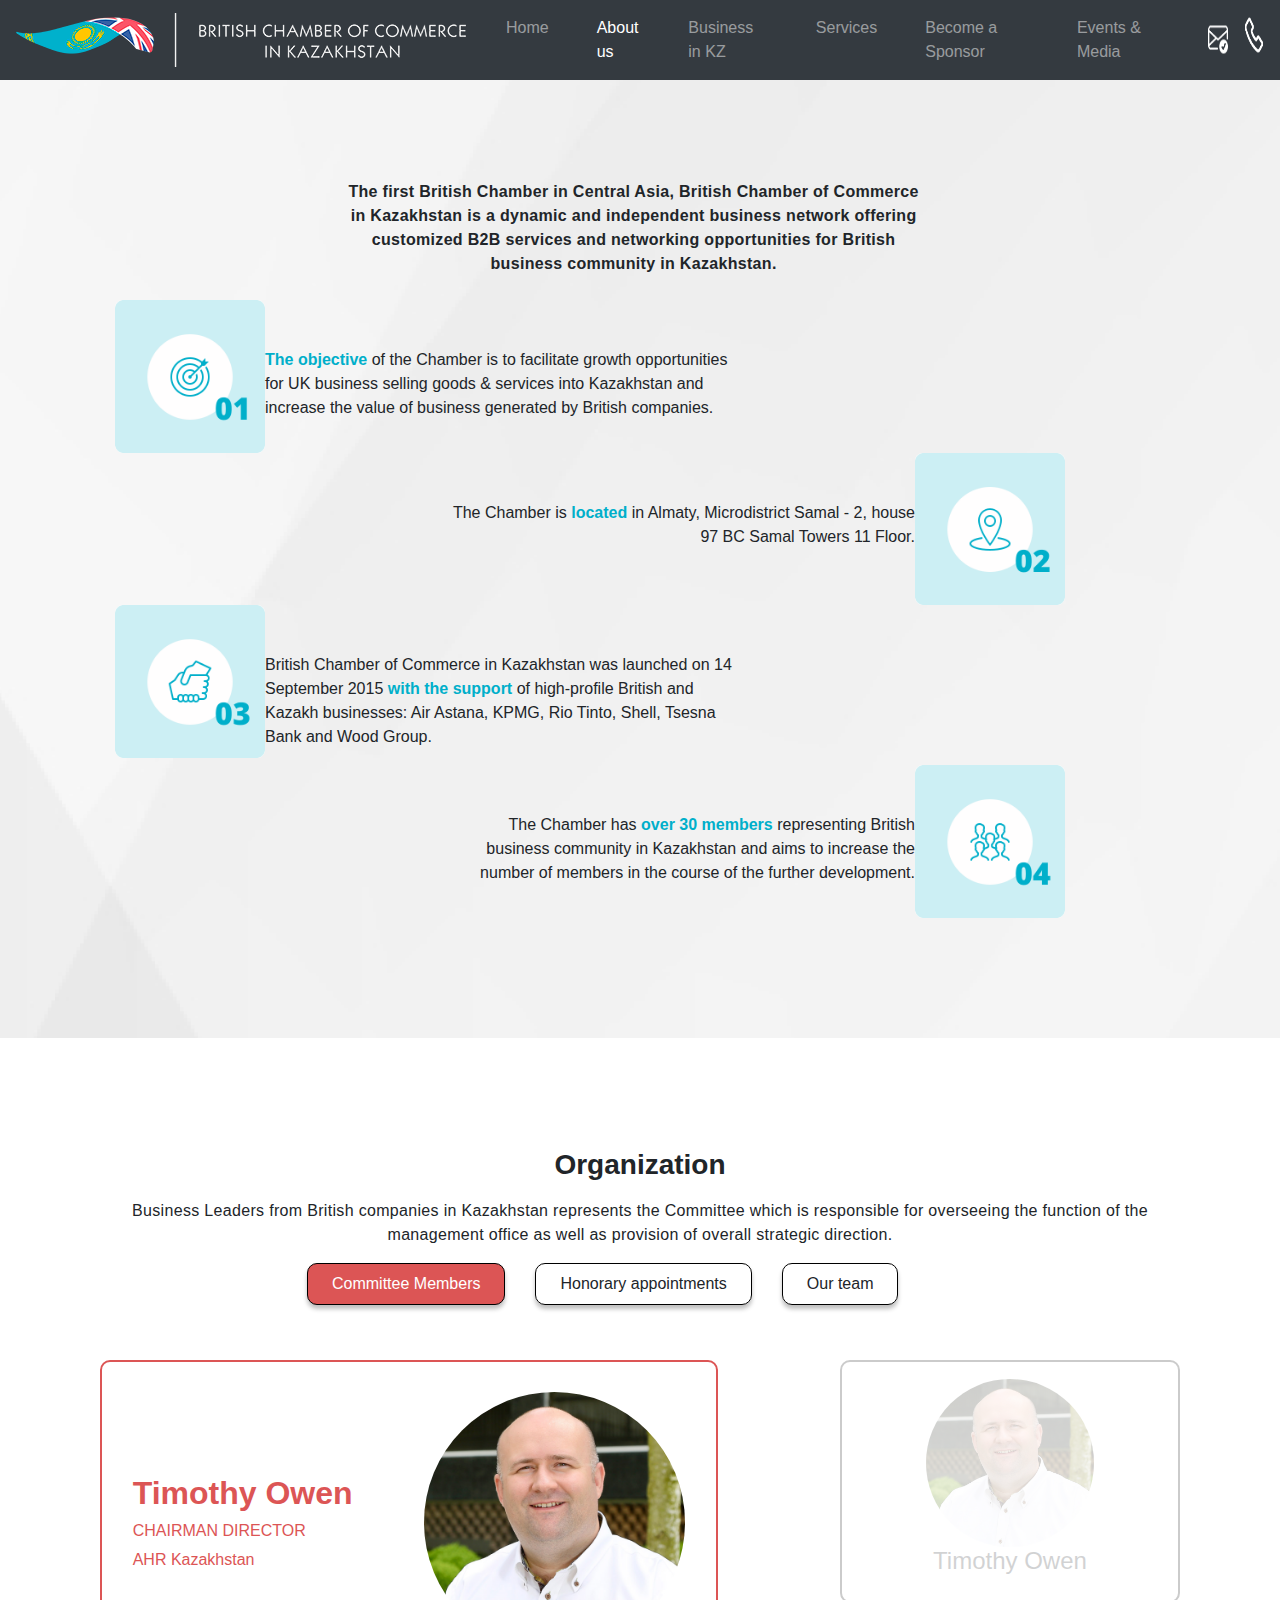
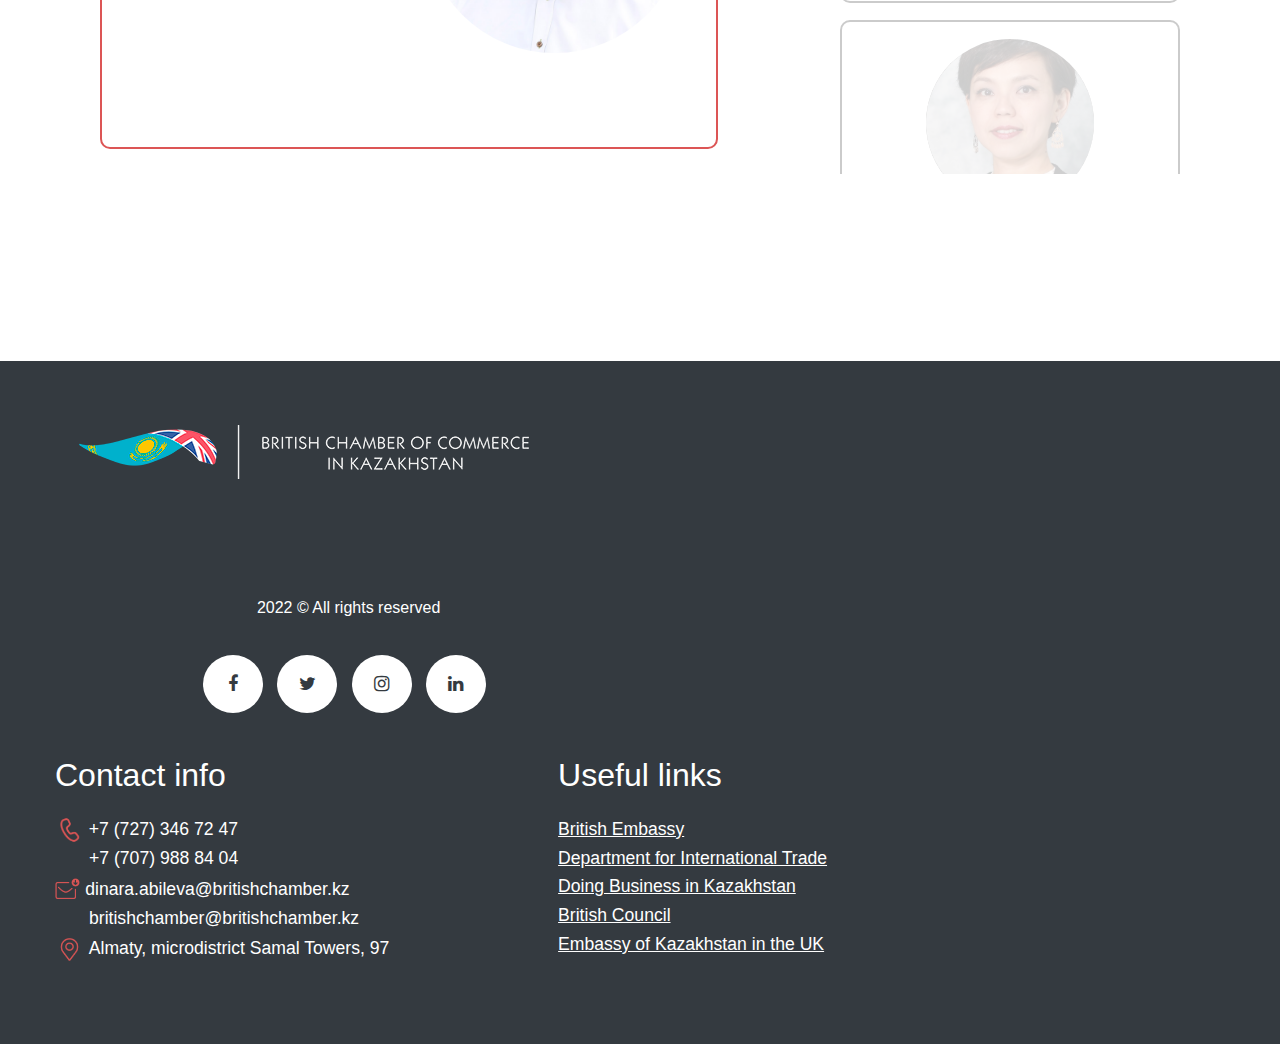
<file: about.html>
<!DOCTYPE html>
<html lang="en">
<head>
    <meta charset="UTF-8">
    <title>British Chamber Of Commerce In Kazakhstan</title>
    <meta http-equiv="X-UA-Compatible" content="IE=Edge">
    <meta name="viewport" content="width=device-width, initial-scale=1">
    <meta name="keywords" content="">
    <meta name="description" content="">
    <meta name="viewport" content="width=device-width, initial-scale=1">

    <link rel="stylesheet" href="assets/css/style.css">
    <link rel="stylesheet" href="assets/css/animate.min.css">
    <link rel="stylesheet" href="assets/bootstrap/bootstrap.min.css">
    <link rel="stylesheet" href="https://fonts.googleapis.com/css?family=Tangerine">
    <link rel="stylesheet" href="https://cdnjs.cloudflare.com/ajax/libs/font-awesome/4.7.0/css/font-awesome.min.css">
<body>


<nav class="navbar navbar-expand-lg navbar-dark bg-dark">
    <a class="navbar-brand" href="/index.html"><img src="assets/images/bcoc_logo.png"></a>
    <div class="collapse navbar-collapse">
        <ul class="navbar-nav">
            <li class="nav-item">
                <a class="nav-link" href="/index.html">Home</a>
            </li>
            <li class="nav-item active">
                <a class="nav-link" href="/about.html">About us</a>
            </li>
            <li class="nav-item">
                <a class="nav-link" href="/business.html">Business in KZ</a>
            </li>
            <li class="nav-item">
                <a class="nav-link" href="/services.html">Services</a>
            </li>
            <li class="nav-item">
                <a class="nav-link" href="/sponsor.html">Become a Sponsor</a>
            </li>
            <li class="nav-item">
                <a class="nav-link" href="/event.html#card10">Events & Media</a>
            </li>
            <li class="nav-item">
                <img class="nav-icon" id="mail-icon" src="assets/images/mail-nav-icon.png" width="65%" height="70%" onclick="viewPopUp()">
            </li>
            <li class="nav-item">
                <img class="nav-icon" id="phone-icon" src="assets/images/phone-nav-icon.png" width="50%" height="60%" href="#">
            </li>
        </ul>
    </div>
</nav>

<div class="msg-popup" id="msg">
  <form class="form2" id="form2" name="form2">
    <div class="form-heading">
      <img class="close" src="assets/images/close-icon.png" width="25" onclick="closePopUp()">
      <h1>SEND US A QUICK MESSAGE</h1>
    </div>
    <div class="mb-3 form-input">
      <input type="text" class="form-field form-control "  name="name" placeholder="Full name">
    </div>
    <div class="mb-3 form-input">
      <input type="text" class="form-field form-control "  name="email" placeholder="E-mail">
    </div>
    <div class="mb-3 form-input">
      <input type="text" class="form-field form-control" name="phone" placeholder="Phone">
    </div>
    <div class="mb-3 form-input">
        <textarea type="text" class=" form-field form-control" id="message" placeholder="Message" name="message2"></textarea>
    </div>

    <div class="mb-3 form-check form-input">
      <input type="checkbox" required class="form-check-input" id="exampleCheckE">
      <label class="form-check-label" for="exampleCheck1">I agree to the processing of personal data <span>*</span></label>
    </div>
      <button class="form-button btn btn-dark  text-white" id="submit-btnE"><span class="text-button ">Submit</span></button>
    </form>

</div>

 <div class="overlaytest js-overlay-thank-you" id="scs-pp">
                <div class="popuptest js-thank-you">
                  <div class="success-heading">
                    <img class="success" src="assets/images/success-icon.png" width="80">
                  </div>
                  <div class="success-content">
                    <h2>Your message has been sent<br>
                      Our manager will contact you soon</h2>
                  </div>
                </div>
              </div>
	
<section class="main">
    <div class="about">
        <p class="about-text"><b>The first British Chamber in Central Asia, British Chamber of Commerce in Kazakhstan is a dynamic and independent business network offering customized B2B services and networking opportunities for British business community in Kazakhstan.</b></p>

        <div class="container cards">
            <div class="row">
                <div class="col align-self-start">
                    <img style="float: left" src='/assets/images/01_icon.png' alt="" width="150px">
                    <p class="w-50 mt-5 cards-text"><span>The objective </span>of the Chamber is to facilitate growth opportunities for UK business selling goods & services into Kazakhstan and increase the value of business generated by British companies.</p>
                </div>
            </div>
            <div class="row">
                <div class="col align-self-end">
                    <img style="float: right" src='/assets/images/02_icon.png' alt="" width="150px">
                    <p class="w-50 mt-5 cards-text">The Chamber is <span>located</span> in Almaty, Microdistrict Samal - 2, house 97 BC Samal Towers 11 Floor.</p>
                </div>
            </div>
            <div class="row">
                <div class="col align-self-start">
                    <img style="float: left" src='/assets/images/03_icon.png' alt="" width="150px">
                    <p class="w-50 mt-5 cards-text">British Chamber of Commerce in Kazakhstan was launched on 14 September 2015 <span>with the support</span> of high-profile British and Kazakh businesses: Air Astana, KPMG, Rio Tinto, Shell, Tsesna Bank and Wood Group.</p>
                </div>
            </div>
            <div class="row">
                <div class="col align-self-end">
                    <img style="float: right" src='/assets/images/04_icon.png' alt="" width="150px">
                    <p class="w-50 mt-5 cards-text">The Chamber has <span>over 30 members</span> representing British business community in Kazakhstan and aims to increase the number of members in the course of the further development.</p>
                </div>
            </div>
        </div>
    </div>

    <div class="organization container">
        <h3 class="text-center"><b>Organization</b></h3>
        <p class="org-text">Business Leaders from British companies in Kazakhstan represents the Committee which is responsible for overseeing the function of the management office as well as provision of overall strategic direction.</p>

        <ul class="nav nav-tabs" id="myTab" role="tablist">
            <li class="nav-item" role="presentation" onmousedown="viewCommittee()">
                <a class="nav-link active" id="committee-tab" data-bs-toggle="tab" data-bs-target="#committee" type="button" role="tab" aria-controls="committee" aria-selected="true">Committee Members</a>
            </li>
            <li class="nav-item" role="presentation" onmousedown="viewHonor()">
                <a class="nav-link" id="honor-tab" data-bs-toggle="tab" data-bs-target="#honor" type="button" role="tab" aria-controls="honour" aria-selected="false">Honorary appointments</a>
            </li>
            <li class="nav-item" role="presentation" onmousedown="viewTeam()">
                <a class="nav-link" id="team-tab" data-bs-toggle="tab" data-bs-target="#team" type="button" role="tab" aria-controls="team" aria-selected="false">Our team</a>
            </li>
        </ul>



        <!--Committee Members-->
        <div class="tab-content container" id="myTabContent">
            <div class="tab-pane fade show active" id="committee" role="tabpanel" aria-labelledby="committee-tab">
                <div class="row">
                    <div class="col-md-7">

                        <div class="card committee" id="committee1-left">
                            <div class="committee-header row">
                                <div class="committee-name col-md-6" id="committee-left">
                                    <h2><b>Timothy Owen</b></h2>
                                    <h6>CHAIRMAN DIRECTOR</h6>
                                    <h8>AHR Kazakhstan</h8>
                                </div>
                                <div class="col-md-6">
                                    <img class="committee-photo" src="/assets/images/committee1.png">
                                </div>
                            </div>

                            <div class="card-body">
                                <p class="card-text"></p>
                            </div>
                        </div>
                        <div class="card committee" id="committee2-left">
                            <div class="committee-header row">
                                <div class="committee-name col-md-6">
                                    <h2><b>Dinara Tanasheva</b></h2>
                                    <h6>SECRETARY</h6>
                                    <h8>Partner, Tax & Law Services Leader for Kazakhstan and Central Asia EY</h8>
                                </div>
                                <div class="col-md-6">
                                    <img class="committee-photo" src="/assets/images/committee2.jpg">
                                </div>
                            </div>

                            <div class="card-body">
                                <p class="card-text"></p>
                            </div>
                        </div>
                        <div class="card committee" id="committee3-left">
                            <div class="committee-header row">
                                <div class="committee-name col-md-6">
                                    <h2><b>Timur Omashev</b></h2>
                                    <h6>MEMBER OF THE COMMITTEE</h6>
                                    <h8>Partner<br>Digital CFO<br>KPMG</h8>
                                </div>
                                <div class="col-md-6">
                                    <img class="committee-photo" src="/assets/images/committee3.png">
                                </div>
                            </div>

                            <div class="card-body">
                                <p class="card-text"></p>
                            </div>
                        </div>
                        <div class="card committee" id="committee4-left">
                            <div class="committee-header row">
                                <div class="committee-name col-md-6">
                                    <h2><b>Konstantin Yeliseyev</b></h2>
                                    <h6>VICE-CHAIRMAN</h6>
                                    <h8>General Director Estate Co.</h8>
                                </div>
                                <div class="col-md-6">
                                    <img class="committee-photo" src="/assets/images/committee4.jpg">
                                </div>
                            </div>

                            <div class="card-body">
                                <p class="card-text"></p>
                            </div>
                        </div>
                        <div class="card committee" id="committee5-left">
                            <div class="committee-header row">
                                <div class="committee-name col-md-6">
                                    <h2><b>Adel Dauletbek</b></h2>
                                    <h6>MEMBER OF THE COMMITTEE</h6>
                                    <h8>Vice-President Marketing and Sales<br>Air Astana</h8>
                                </div>
                                <div class="col-md-6">
                                    <img class="committee-photo" src="/assets/images/committee5.png">
                                </div>
                            </div>

                            <div class="card-body">
                                <p class="card-text"></p>
                            </div>
                        </div>
                        <div class="card committee" id="committee6-left">
                            <div class="committee-header row">
                                <div class="committee-name col-md-6">
                                    <h2><b>Jeremy Templeman</b></h2>
                                    <h6>TREASURER</h6>
                                    <h8>Business Development Manager Norsec Delta Projects</h8>
                                </div>
                                <div class="col-md-6">
                                    <img class="committee-photo" src="/assets/images/committee6.jpg">
                                </div>
                            </div>

                            <div class="card-body">
                                <p class="card-text"></p>
                            </div>
                        </div>

					                        <div class="card committee" id="committee7-left">
                            <div class="committee-header row">
                                <div class="committee-name col-md-6">
                                    <h2><b>Graham Calder</b></h2>
                                    <h6>MEMBER OF THE COMMITTEE</h6>
                                    <h8>TCO Base Business Country Manager<br>Bertling Kazakh Logistics</h8>
                                </div>
                                <div class="col-md-6">
                                    <img class="committee-photo" src="/assets/images/committee7.png">
                                </div>
                            </div>

                            <div class="card-body">
                                <p class="card-text"></p>
                            </div>
                        </div>
						                    </div>

                    <div class="offset-1"></div>
                    <div class="my_scroll_div col-md-4">
                        <div class="card committee-small" id="committee1" onmousedown="openCommittee1left()">
                            <div class="committee-photo text-center">
                                <img class="committee-photo-small" src="assets/images/committee1.png">
                            </div>
                            <div class="text-center">
                                <h4>Timothy Owen</h4>
                            </div>
                        </div>
                        <div class="card committee-small" id="committee2" onmousedown="openCommittee2left()">
                            <div class="committee-photo text-center">
                                <img class="committee-photo-small" src="assets/images/committee2.jpg">
                            </div>
                            <div class="text-center">
                                <h4>Dinara Tanasheva</h4>
                            </div>
                        </div>
                        <div class="card committee-small" id="committee3" onmousedown="openCommittee3left()">
                            <div class="committee-photo text-center">
                                <img class="committee-photo-small" src="assets/images/committee3.png">
                            </div>
                            <div class="text-center">
                                <h4>Timur Omashev</h4>
                            </div>
                        </div>
                        <div class="card committee-small" id="committee4" onmousedown="openCommittee4left()">
                            <div class="committee-photo text-center">
                                <img class="committee-photo-small" src="assets/images/committee4.jpg">
                            </div>
                            <div class="text-center">
                                <h4>Konstantin Yeliseyev</h4>
                            </div>
                        </div>
                        <div class="card committee-small" id="committee5" onmousedown="openCommittee5left()">
                            <div class="committee-photo text-center">
                                <img class="committee-photo-small" src="assets/images/committee5.png">
                            </div>
                            <div class="text-center">
                                <h4>Adel Dauletbek</h4>
                            </div>
                        </div>
                        <div class="card committee-small" id="committee6" onmousedown="openCommittee6left()">
                            <div class="committee-photo text-center">
                                <img class="committee-photo-small" src="assets/images/committee6.jpg">
                            </div>
                            <div class="text-center">
                                <h4>Jeremy Templeman</h4>
                            </div>
                        </div>
						                       <div class="card committee-small" id="committee7" onmousedown="openCommittee7left()">
                            <div class="committee-photo text-center">
                                <img class="committee-photo-small" src="assets/images/committee7.png">
                            </div>
                            <div class="text-center">
                                <h4>Graham Calder</h4>
                            </div>
                        </div>
                    </div>
                </div>
            </div>


            <!--Honorary appointments-->
            <div class="tab-pane fade" id="honor" role="tabpanel" aria-labelledby="honor-tab">
                <div class="row">
                    <div class="col-md-7">

                        <div class="card honor" id="honor1-left">
                            <div class="honor-header row">
                                <div class="honor-name col-md-6">
                                    <h2><b>Baroness Nicholson of Winterbourne</b></h2>
                                    <h6>HONOURARY PRESIDENT</h6>
                                </div>
                                <div class="col-md-6">
                                    <img class="committee-photo" src="/assets/images/honor1.jpg">
                                </div>
                            </div>

                            <div class="card-body">
                                <p class="card-text"></p>
                            </div>
                        </div>
                        <div class="card honor" id="honor2-left">
                            <div class="honor-header row">
                                <div class="honor-name col-md-6">
                                    <h2><b>Mr Michael Gifford</b></h2>
                                    <h6>HONOURARY MEMBER</h6>
                                </div>
                                <div class="col-md-6">
                                    <img class="committee-photo" src="/assets/images/honor2.jpg">
                                </div>
                            </div>

                            <div class="card-body">
                                <p class="card-text"></p>
                            </div>
                        </div>
                        <div class="card honor" id="honor3-left">
                            <div class="honor-header row">
                                <div class="honor-name col-md-6">
                                    <h2><b>Benjamin Paine</b></h2>
                                    <h6>LEGAL COUNSEL<br> HONOURARY MEMBER</h6>
                                </div>
                                <div class="col-md-6">
                                    <img class="committee-photo" src="/assets/images/honor3.jpg">
                                </div>
                            </div>

                            <div class="card-body">
                                <p class="card-text"></p>
                            </div>
                        </div>
                        <div class="card honor"id="honor4-left">
                            <div class="honor-header row" >
                                <div class="honor-name col-md-6">
                                    <h2><b>Professor Charles Hendry</b></h2>
                                    <h6>HONOURARY MEMBER</h6>
                                </div>
                                <div class="col-md-6">
                                    <img class="committee-photo" src="/assets/images/honor4.jpg">
                                </div>
                            </div>

                            <div class="card-body">
                                <p class="card-text"></p>
                            </div>
                        </div>
                    </div>

                    <div class="offset-1"></div>
                    <div class="my_scroll_div col-md-4">
                        <div class="card committee-small" id="honor1" onmousedown="openHonor1left()">
                            <div class="committee-photo text-center">
                                <img class="committee-photo-small" src="assets/images/honor1.jpg">
                            </div>
                            <div class="text-center">
                                <h4>Baroness Nicholson of Winterbourne</h4>
                            </div>
                        </div>
                        <div class="card committee-small" id="honor2" onmousedown="openHonor2left()">
                            <div class="committee-photo text-center">
                                <img class="committee-photo-small" src="assets/images/honor2.jpg">
                            </div>
                            <div class="text-center">
                                <h4>Mr Michael Gifford</h4>
                            </div>
                        </div>
                        <div class="card committee-small" id="honor3" onmousedown="openHonor3left()">
                            <div class="committee-photo text-center">
                                <img class="committee-photo-small" src="assets/images/honor3.jpg">
                            </div>
                            <div class="text-center">
                                <h4>Benjamin Paine</h4>
                            </div>
                        </div>
                        <div class="card committee-small" id="honor4" onmousedown="openHonor4left()">
                            <div class="committee-photo text-center">
                                <img class="committee-photo-small" src="assets/images/honor4.jpg">
                            </div>
                            <div class="text-center">
                                <h4>Professor Charles Hendry</h4>
                            </div>
                        </div>
                    </div>
                </div>
            </div>


            <!--Our Team-->
            <div class="tab-pane fade" id="team" role="tabpanel" aria-labelledby="team-tab">
                <div class="row">
                    <div class="col-md-7">

                        <div class="card team" id="team1-left">
                            <div class="team-header row">
                                <div class="team-name col-md-6">
                                    <h2><b>Dinara Abileva</b></h2>
                                    <h6>DIRECTOR</h6>
                                </div>
                                <div class="col-md-6">
                                    <img class="committee-photo" src="/assets/images/team1.png">
                                </div>
                            </div>

                            <div class="card-body">
                                <p class="card-text">Some quick example text to build on the card title and make up the bulk of the card's content.</p>
                            </div>
                        </div>
                    </div>

                    <div class="offset-1"></div>
                    <div class="col-md-4">

                    </div>
                </div>
            </div>
        </div>
    </div>

</section>

<footer class="container-fluid" id="footer">
    <div class="row">
        <div class="col" id="logo-div">
            <a class="footer-img" href="#">
                <img src="/assets/images/bcoc_logo.png">
            </a>
            <h5 id="copyright">2022 © All rights reserved</h5>
            <div class="social">
                <a href="#" class="fa fa-facebook"></a>
                <a href="#" class="fa fa-twitter"></a>
                <a href="" class="fa fa-instagram"></a>
                <a href="" class="fa fa-linkedin"></a>
            </div>
        </div>
        <div class="col" id="footer-li">
            <ul class="footer-ul">
                <h2 class="footer-h2" id="contact">Contact info</h2>
                <li class="footer-li"><img class="footer-icons" src="/assets/images/phone-icon.png" width="8%">+7 (727) 346 72 47</li>
                <li class="footer-li"><img class="icon-offset">+7 (707) 988 84 04</li>
                <li class="footer-li"><img class="footer-icons" src="/assets/images/mail-icon.png" width="7%">dinara.abileva@britishchamber.kz</li>
                <li class="footer-li"><img class="icon-offset">britishchamber@britishchamber.kz</li>
                <li class="footer-li"><img class="footer-icons" src="/assets/images/location-icon.png" width="8%">Almaty, microdistrict Samal Towers, 97</li>
            </ul>
            <div class="offset-1"></div>
            <ul class="footer-ul">
                <h2 class="footer-h2">Useful links</h2>
                <li class="footer-li"><u><a class="li" href="#">British Embassy</a></u></li>
                <li class="footer-li"><u><a class="li" href="#">Department for International Trade</a></u></li>
                <li class="footer-li"><u><a class="li" href="#">Doing Business in Kazakhstan</a></u></li>
                <li class="footer-li"><u><a class="li" href="#">British Council</a></u></li>
                <li class="footer-li"><u><a class="li" href="#">Embassy of Kazakhstan in the UK</a></u></li>
            </ul>
        </div>
    </div>
</footer>
	
	<script src="https://cdnjs.cloudflare.com/ajax/libs/jquery/3.2.1/jquery.min.js"></script>
	
  <script src="assets/js/main.js"></script>
	<script src="plugins/jquery-maskedinput/jquery.maskedinput.js"></script>
	
	

<script src="https://cdn.jsdelivr.net/npm/bootstrap@5.0.2/dist/js/bootstrap.bundle.min.js" integrity="sha384-MrcW6ZMFYlzcLA8Nl+NtUVF0sA7MsXsP1UyJoMp4YLEuNSfAP+JcXn/tWtIaxVXM" crossorigin="anonymous"></script>
<script src="/assets/js/script.js"></script>
</body>
</html>
</file>
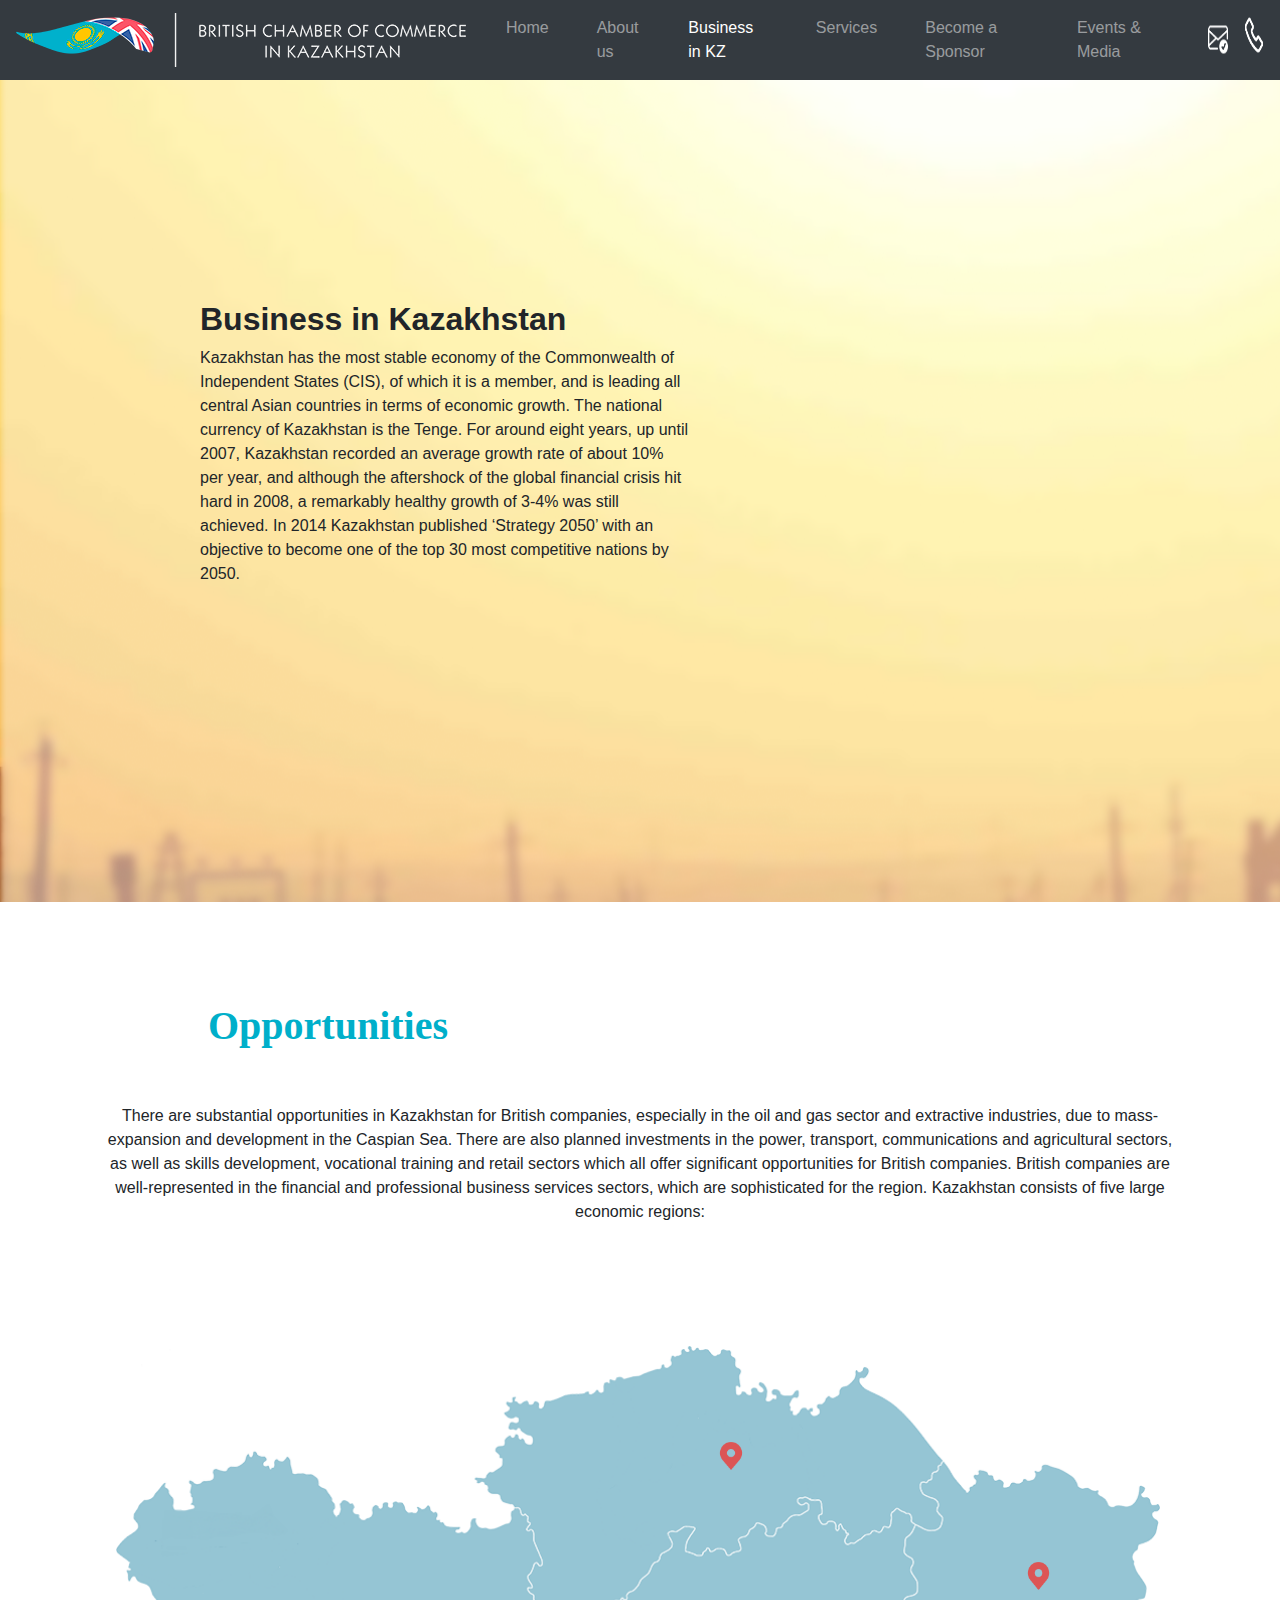
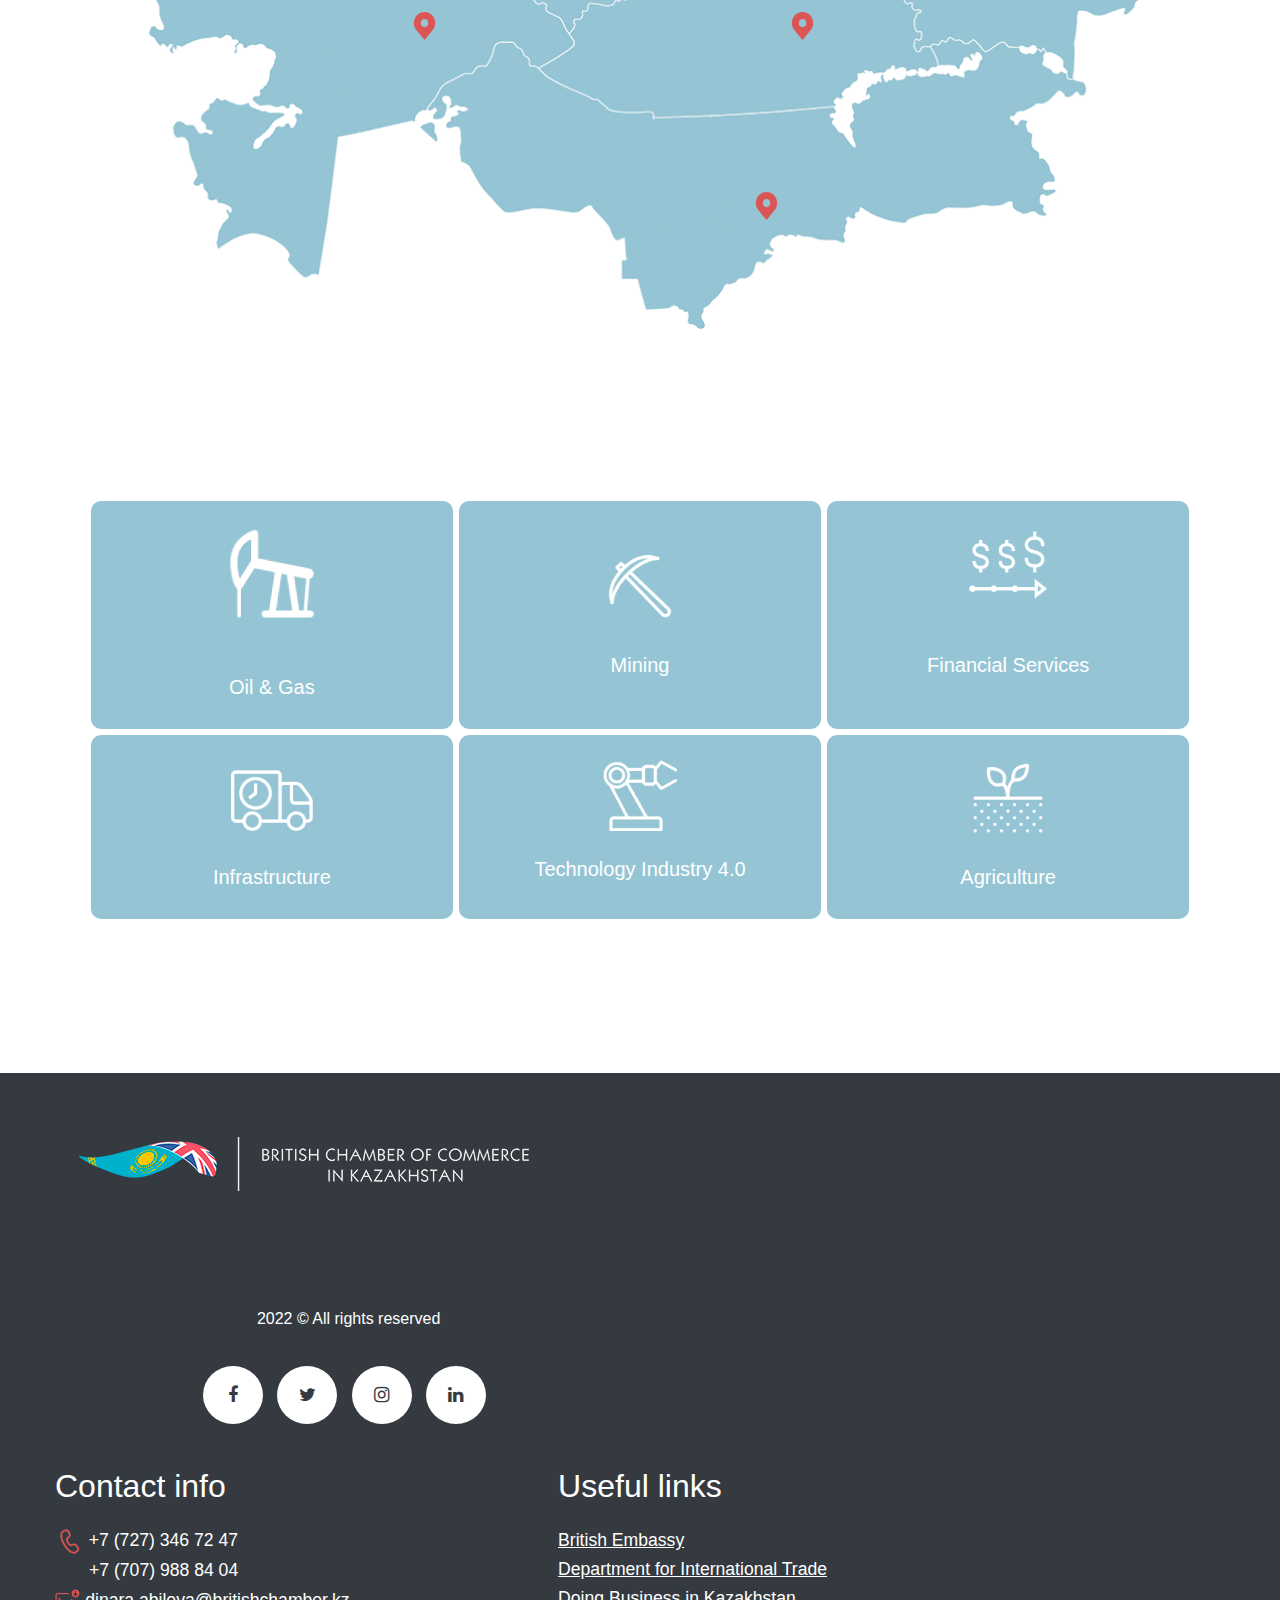
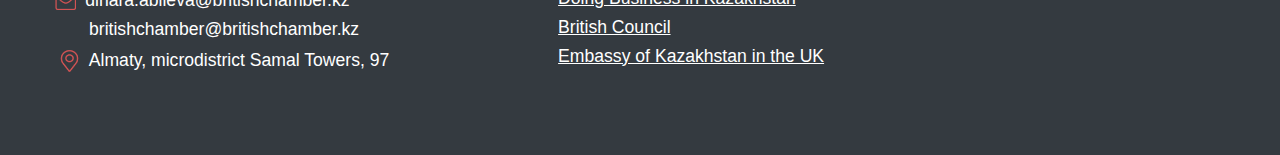
<file: business.html>
<!DOCTYPE html>
<html lang="en">
<head>
    <meta charset="UTF-8">
    <title>British Chamber Of Commerce In Kazakhstan</title>
    <meta http-equiv="X-UA-Compatible" content="IE=Edge">
    <meta name="viewport" content="width=device-width, initial-scale=1">
    <meta name="keywords" content="">
    <meta name="description" content="">
    <meta name="viewport" content="width=device-width, initial-scale=1">

    <link rel="stylesheet" href="assets/css/style.css">
    <link rel="stylesheet" href="assets/css/animate.min.css">
    <link rel="stylesheet" href="assets/bootstrap/bootstrap.min.css">
    <link rel="stylesheet" href="https://fonts.googleapis.com/css?family=Tangerine">
    <link rel="stylesheet" href="https://cdnjs.cloudflare.com/ajax/libs/font-awesome/4.7.0/css/font-awesome.min.css">
</head>
<body>

<nav class="navbar navbar-expand-lg navbar-dark bg-dark">
    <a class="navbar-brand" href="/index.html"><img src="assets/images/bcoc_logo.png"></a>
    <div class="collapse navbar-collapse">
        <ul class="navbar-nav">
            <li class="nav-item">
                <a class="nav-link" href="/index.html">Home</a>
            </li>
            <li class="nav-item">
                <a class="nav-link" href="/about.html">About us</a>
            </li>
            <li class="nav-item active">
                <a class="nav-link" href="/business.html">Business in KZ</a>
            </li>
            <li class="nav-item">
                <a class="nav-link" href="/services.html#">Services</a>
            </li>
            <li class="nav-item">
                <a class="nav-link" href="/sponsor.html#">Become a Sponsor</a>
            </li>
            <li class="nav-item">
                <a class="nav-link" href="/event.html#card10">Events & Media</a>
            </li>
            <li class="nav-item">
                <img class="nav-icon" id="mail-icon" src="assets/images/mail-nav-icon.png" width="65%" height="70%" onclick="viewPopUp()">
            </li>
            <li class="nav-item">
                <img class="nav-icon" id="phone-icon" src="assets/images/phone-nav-icon.png" width="50%" height="60%" href="#">
            </li>
        </ul>
    </div>
</nav>

<div class="msg-popup" id="msg">
  <form class="form2" id="form2" name="form2">
    <div class="form-heading">
      <img class="close" src="assets/images/close-icon.png" width="25" onclick="closePopUp()">
      <h1>SEND US A QUICK MESSAGE</h1>
    </div>
    <div class="mb-3 form-input">
      <input type="text" class="form-field form-control "  name="name" placeholder="Full name">
    </div>
    <div class="mb-3 form-input">
      <input type="text" class="form-field form-control "  name="email" placeholder="E-mail">
    </div>
    <div class="mb-3 form-input">
      <input type="text" class="form-field form-control" name="phone" placeholder="Phone">
    </div>
    <div class="mb-3 form-input">
        <textarea type="text" class=" form-field form-control" id="message" placeholder="Message" name="message2"></textarea>
    </div>

    <div class="mb-3 form-check form-input">
      <input type="checkbox" required class="form-check-input" id="exampleCheckE">
      <label class="form-check-label" for="exampleCheck1">I agree to the processing of personal data <span>*</span></label>
    </div>
      <button class="form-button btn btn-dark  text-white" id="submit-btnE"><span class="text-button ">Submit</span></button>
    </form>

</div>

 <div class="overlaytest js-overlay-thank-you" id="scs-pp">
                <div class="popuptest js-thank-you">
                  <div class="success-heading">
                    <img class="success" src="assets/images/success-icon.png" width="80">
                  </div>
                  <div class="success-content">
                    <h2>Your message has been sent<br>
                      Our manager will contact you soon</h2>
                  </div>
                </div>
              </div>

<section class="business-main">
    <div class="business-text">
        <h2><b>Business in Kazakhstan</b></h2>
        <p>
            Kazakhstan has the most stable economy of the Commonwealth
            of Independent States (CIS), of which it is a member, and is
            leading all central Asian countries in terms of economic growth.
            The national currency of Kazakhstan is the Tenge. For around
            eight years, up until 2007, Kazakhstan recorded an average
            growth rate of about 10% per year, and although the aftershock
            of the global financial crisis hit hard in 2008, a remarkably
            healthy growth of 3-4% was still achieved. In 2014 Kazakhstan
            published ‘Strategy 2050’ with an objective to become one of
            the top 30 most competitive nations by 2050.
        </p>
    </div>
</section>

<section class="opportunities">
    <h1 class="business-heading">Opportunities</h1>
    <p class="text-center">There are substantial opportunities in Kazakhstan for British companies,
        especially in the oil and gas sector and extractive industries, due to
        mass-expansion and development in the Caspian Sea. There are also planned
        investments in the power, transport, communications and agricultural
        sectors, as well as skills development, vocational training and retail
        sectors which all offer significant opportunities for British companies.
        British companies are well-represented in the financial and professional
        business services sectors, which are sophisticated for the region.
        Kazakhstan consists of five large economic regions:</p>

    <div class="map container">
        <img class="geo-loc" id="north" src="assets/images/geo-location.png" onmousedown="viewNorthPopUp()">
        <img class="geo-loc" id="south" src="assets/images/geo-location.png" onmousedown="viewSouthPopUp()">
        <img class="geo-loc" id="center" src="assets/images/geo-location.png" onmousedown="viewCenterPopUp()">
        <img class="geo-loc" id="east" src="assets/images/geo-location.png" onmousedown="viewEastPopUp()">
        <img class="geo-loc" id="west" src="assets/images/geo-location.png" onmousedown="viewWestPopUp()">

        <img class="map-img" src="assets/images/map.png">
    </div>
</section>

<div class="map-popup" id="north-pp">
    <div class="map-form">
        <div class="map-heading">
            <img class="close close-black" src="assets/images/close-black-icon.png" width="25" onmousedown="closePopUp()">
            <h3>North Kazakhstan</h3>
        </div>
        <div class="map-content">
            <p>efficient grain economy, extraction of iron ore and coal,
                mechanical engineering, production of oil products and
                ferroalloys, and energy.</p>
        </div>
    </div>
</div>

<div class="map-popup" id="south-pp">
    <div class="map-form">
        <div class="map-heading">
            <img class="close close-black" src="assets/images/close-black-icon.png" width="25" onmousedown="closePopUp()">
            <h3>South Kazakhstan</h3>
        </div>
        <div class="map-content">
            <p>cotton, rice, wool, grain, fruits, vegetables, grapes;
                efficient nonferrous industry, instrument manufacturing,
                light manufacturing, food production, fish farming, and
                forestry products.</p>
        </div>
    </div>
</div>

<div class="map-popup" id="center-pp">
    <div class="map-form">
        <div class="map-heading">
            <img class="close close-black" src="assets/images/close-black-icon.png" width="25" onmousedown="closePopUp()">
            <h3>Central Kazakhstan</h3>
        </div>
        <div class="map-content">
            <p>efficient ferrous and nonferrous industries, mechanical engineering, and cattle breeding.</p>
        </div>
    </div>
</div>

<div class="map-popup" id="east-pp">
    <div class="map-form">
        <div class="map-heading">
            <img class="close close-black" src="assets/images/close-black-icon.png" width="25" onmousedown="closePopUp()">
            <h3>East Kazakhstan</h3>
        </div>
        <div class="map-content">
            <p>efficient nonferrous industry, energy, mechanical engineering and forestry products.</p>
        </div>
    </div>
</div>

<div class="map-popup" id="west-pp">
    <div class="map-form">
        <div class="map-heading">
            <img class="close close-black" src="assets/images/close-black-icon.png" width="25" onmousedown="closePopUp()">
            <h3>West Kazakhstan</h3>
        </div>
        <div class="map-content">
            <p>one of the largest oil and gas extraction regions.</p>
        </div>
    </div>
</div>




<section class="business-card">
    <div class="card-group container" id="top-cards">
        <div class="bs card" id="oil" onmousedown="viewOil()">
            <div class="row">
                <img src="/assets/images/oil-icon.png" alt="" width="30%">
            </div>
            <div class="text-center" id="oil-text">
                <h5>Oil & Gas</h5>
            </div>
        </div>
        <div class="bs card" id="oil-white" onmousedown="closeOil()">
            <div class="row">
                <img src="/assets/images/oil-blue-icon.png" alt="" width="30%">
            </div>
            <div class="text-center" id="oil-white-text">
                <h5>Oil & Gas</h5>
            </div>
        </div>

        <div class="bs card" id="mining" onmousedown="viewMining()">
            <div class="row">
                <img src="/assets/images/mining-icon.png" alt="" width="30%">
            </div>
            <div class="text-center" id="mining-text">
                <h5>Mining</h5>
            </div>
        </div>
        <div class="bs card" id="mining-white" onmousedown="closeMining()">
            <div class="row">
                <img src="/assets/images/mining-blue-icon.png" alt="" width="30%">
            </div>
            <div class="text-center" id="mining-white-text">
                <h5>Mining</h5>
            </div>
        </div>

        <div class="bs card" id="finance" onmousedown="viewFinance()">
            <div class="row">
                <img src="/assets/images/finance-icon.png" alt="" width="30%">
            </div>
            <div class="text-center" id="finance-text">
                <h5>Financial Services</h5>
            </div>
        </div>
        <div class="bs card" id="finance-white" onmousedown="closeFinance()">
            <div class="row">
                <img src="/assets/images/finance-blue-icon.png" alt="" width="30%">
            </div>
            <div class="text-center" id="finance-white-text">
                <h5>Financial Services</h5>
            </div>
        </div>
    </div>
    <div class="card-group container" id="bottom-cards">
        <div class="bs card" id="infra" onmousedown="viewInfra()">
            <div class="row">
                <img src="/assets/images/infra-icon.png" alt="" width="30%">
            </div>
            <div class="text-center" id="infra-text">
                <h5>Infrastructure</h5>
            </div>
        </div>
        <div class="bs card" id="infra-white" onmousedown="closeInfra()">
            <div class="row">
                <img src="/assets/images/infra-blue-icon.png" alt="" width="30%">
            </div>
            <div class="text-center" id="infra-white-text">
                <h5>Infrastructure</h5>
            </div>
        </div>

        <div class="bs card" id="tech" onmousedown="viewTech()">
            <div class="row">
                <img src="/assets/images/tech-icon.png" alt="" width="30%">
            </div>
            <div class="text-center" id="tech-text">
                <h5>Technology Industry 4.0</h5>
            </div>
        </div>
        <div class="bs card" id="tech-white" onmousedown="closeTech()">
            <div class="row">
                <img src="/assets/images/tech-blue-icon.png" alt="" width="30%">
            </div>
            <div class="text-center" id="tech-white-text">
                <h5>Technology Industry 4.0</h5>
            </div>
        </div>

        <div class="bs card" id="agri" onmousedown="viewAgri()">
            <div class="row">
                <img src="/assets/images/agri-icon.png" alt="" width="30%">
            </div>
            <div class="text-center" id="agri-text">
                <h5>Agriculture</h5>
            </div>
        </div>
        <div class="bs card" id="agri-white" onmousedown="closeAgri()">
            <div class="row">
                <img src="/assets/images/agri-blue-icon.png" alt="" width="30%">
            </div>
            <div class="text-center" id="agri-white-text">
                <h5>Agriculture</h5>
            </div>
        </div>
    </div>

    <div class="business-open">
        <div class="container" id="oil-card">
            <div class="open-card" id="oil-open-card">
                <div class="card-text">
                    <h3><b>Oil & Gas</b></h3>
                    <p>The oil and gas industry remains the key
                        driver of the Kazakh economy and contributes
                        to around 70% of exports. Kazakhstan holds the
                        Caspian Sea region’s largest recoverable oil
                        reserves. According to BP Statistical Review
                        of Wold Energy June 2015 Full Report, Kazakhstan’s
                        total proven oil reserves amounted to around
                        30 billion barrels which is about 1.8% of global
                        oil reserves to the end of 2013. Total proven
                        reserves of natural gas is 1.5 trillion cubic
                        meters which is about 0.8% of global natural
                        gas reserves.
                        The landmark foreign investment in Kazakhstan
                        are following projects in the West Kazakhstan:
                        TCO, Karachaganak natural gas condensate field
                        and Kashagan oil field in the northern Caspian.
                        Kazakhstan's economic future is linked to oil
                        and gas development.</p>
                </div>
            </div>
        </div>
        <div class="container" id="mining-card">
            <div class="open-card" id="mining-open-card">
                <div class="card-text">
                    <h3><b>Mining</b></h3>
                    <p>Mining sector of Kazakhstan provides 30% of
                        Kazakhstan's export earnings, 16% of GDP,
                        and 19% of industrial employment. According
                        to IAEA, uranium reserves and resources in
                        Kazakhstan actually amounts to 1,7 mln. tons,
                        or about 12% of the total volume of the world
                        uranium reserves and resources
                        The Country is rich in mineral resources,
                        with 22% of world reserves of chrome, 20% of
                        world reserves of gold, 17% of world reserves
                        of zinc and 15% of lead. The Industry is focused
                        mainly on extraction and export of raw materials
                        and base metals, with further high-value processing abroad.</p>
                </div>
            </div>
        </div>
        <div class="container" id="finance-card">
            <div class="open-card" id="finance-open-card">
                <div class="card-text">
                    <h3><b>Financial Services</b></h3>
                    <p>A new Astana International Financial Centre
                        (AIFC) based on the model of Dubai’s IFC and English
                        law will be established as part of the ‘100 Steps’
                        programme of institutional reforms. Its ambition
                        to be operational by 2018. The Court (as with Dubai’s
                        Arbitration Court) is to be staffed in the first
                        stage by international judges already experienced in
                        English common law and setting up an entirely new
                        Arbitration Court to adjudicate on commercial disputes
                        acting on the basis of English common law. The aim
                        is for the Tax preferences will be provided for
                        companies based in the AIFC with zero corporate,
                        property, income and land tax rates under certain
                        conditions until 2066.</p>
                </div>
            </div>
        </div>
        <div class="container" id="infra-card">
            <div class="open-card" id="infra-open-card">
                <div class="card-text">
                    <h3><b>Infrastructure</b></h3>
                    <p>Transport infrastructure development today
                        aims to provide a quality transport
                        connection with areas of regional centers,
                        as well as the proper condition of the
                        transport infrastructure in the country.
                        As a country that is at the crossroads of
                        two continents, Europe and Asia, Kazakhstan
                        furthering development of its transit potential
                        within the frame of «Nurly Zhol» State program of
                        infrastructure development for 2015-2019 years,
                        which allows to increase the volume of transit
                        traffic twofold. The priority project in the
                        transport sector is the completion of the international
                        transit corridor Western Europe - Western China.
                        Domestic manufacturing will be boosted for export
                        and Kazakhstan will be established as both a transcontinental
                        transport and a regional logistics hub between China and European markets.</p>
                </div>
            </div>
        </div>
        <div class="container" id="tech-card">
            <div class="open-card" id="tech-open-card">
                <div class="card-text">
                    <h3><b>Technology Industry 4.0</b></h3>
                    <p>On 22 December 2014 the World Bank approved
                        an $88 million loan that would support
                        Kazakhstan’s efforts to facilitate commercially
                        and socially viable innovation in technology.
                        The Fostering Productive Innovation Project
                        resulted development of the Centre for Technological
                        Competence based on model “Industry 4.0.”
                        and its ambition is to become the first
                        technological platform in Kazakhstan.</p>
                </div>
            </div>
        </div>
        <div class="container" id="agri-card">
            <div class="open-card" id="agri-open-card">
                <div class="card-text">
                    <h3><b>Agriculture</b></h3>
                    <p>Agriculture in Kazakhstan remains a small scale sector
                        of Kazakhstan's economy. Agriculture's contribution
                        to the GDP is under 10% - it was recorded as 6.7%,
                        and as occupying only 20% of labor. At the same time,
                        more than 70% of its land is occupied in crops and
                        animal husbandry. Kazakhstan's largest crop is wheat,
                        which it exports. It ranks as the sixth largest wheat
                        producer in the world.</p>
                </div>
            </div>
        </div>
    </div>
</section>

<footer class="container-fluid" id="footer">
    <div class="row">
        <div class="col" id="logo-div">
            <a class="footer-img" href="#">
                <img src="/assets/images/bcoc_logo.png">
            </a>
            <h5 id="copyright">2022 © All rights reserved</h5>
            <div class="social">
                <a href="#" class="fa fa-facebook"></a>
                <a href="#" class="fa fa-twitter"></a>
                <a href="" class="fa fa-instagram"></a>
                <a href="" class="fa fa-linkedin"></a>
            </div>
        </div>
        <div class="col" id="footer-li">
            <ul class="footer-ul">
                <h2 class="footer-h2" id="contact">Contact info</h2>
                <li class="footer-li"><img class="footer-icons" src="/assets/images/phone-icon.png" width="8%">+7 (727) 346 72 47</li>
                <li class="footer-li"><img class="icon-offset">+7 (707) 988 84 04</li>
                <li class="footer-li"><img class="footer-icons" src="/assets/images/mail-icon.png" width="7%">dinara.abileva@britishchamber.kz</li>
                <li class="footer-li"><img class="icon-offset">britishchamber@britishchamber.kz</li>
                <li class="footer-li"><img class="footer-icons" src="/assets/images/location-icon.png" width="8%">Almaty, microdistrict Samal Towers, 97</li>
            </ul>
            <div class="offset-1"></div>
            <ul class="footer-ul">
                <h2 class="footer-h2">Useful links</h2>
                <li class="footer-li"><u><a class="li" href="#">British Embassy</a></u></li>
                <li class="footer-li"><u><a class="li" href="#">Department for International Trade</a></u></li>
                <li class="footer-li"><u><a class="li" href="#">Doing Business in Kazakhstan</a></u></li>
                <li class="footer-li"><u><a class="li" href="#">British Council</a></u></li>
                <li class="footer-li"><u><a class="li" href="#">Embassy of Kazakhstan in the UK</a></u></li>
            </ul>
        </div>
    </div>
</footer>
	
<script src="https://cdnjs.cloudflare.com/ajax/libs/jquery/3.2.1/jquery.min.js"></script>
<script src="assets/js/main.js"></script>
<script src="plugins/jquery-maskedinput/jquery.maskedinput.js"></script>
	

<script src="https://cdn.jsdelivr.net/npm/bootstrap@5.0.2/dist/js/bootstrap.bundle.min.js" integrity="sha384-MrcW6ZMFYlzcLA8Nl+NtUVF0sA7MsXsP1UyJoMp4YLEuNSfAP+JcXn/tWtIaxVXM" crossorigin="anonymous"></script>
<script src="/assets/js/script.js"></script>
</body>
</html>
</file>
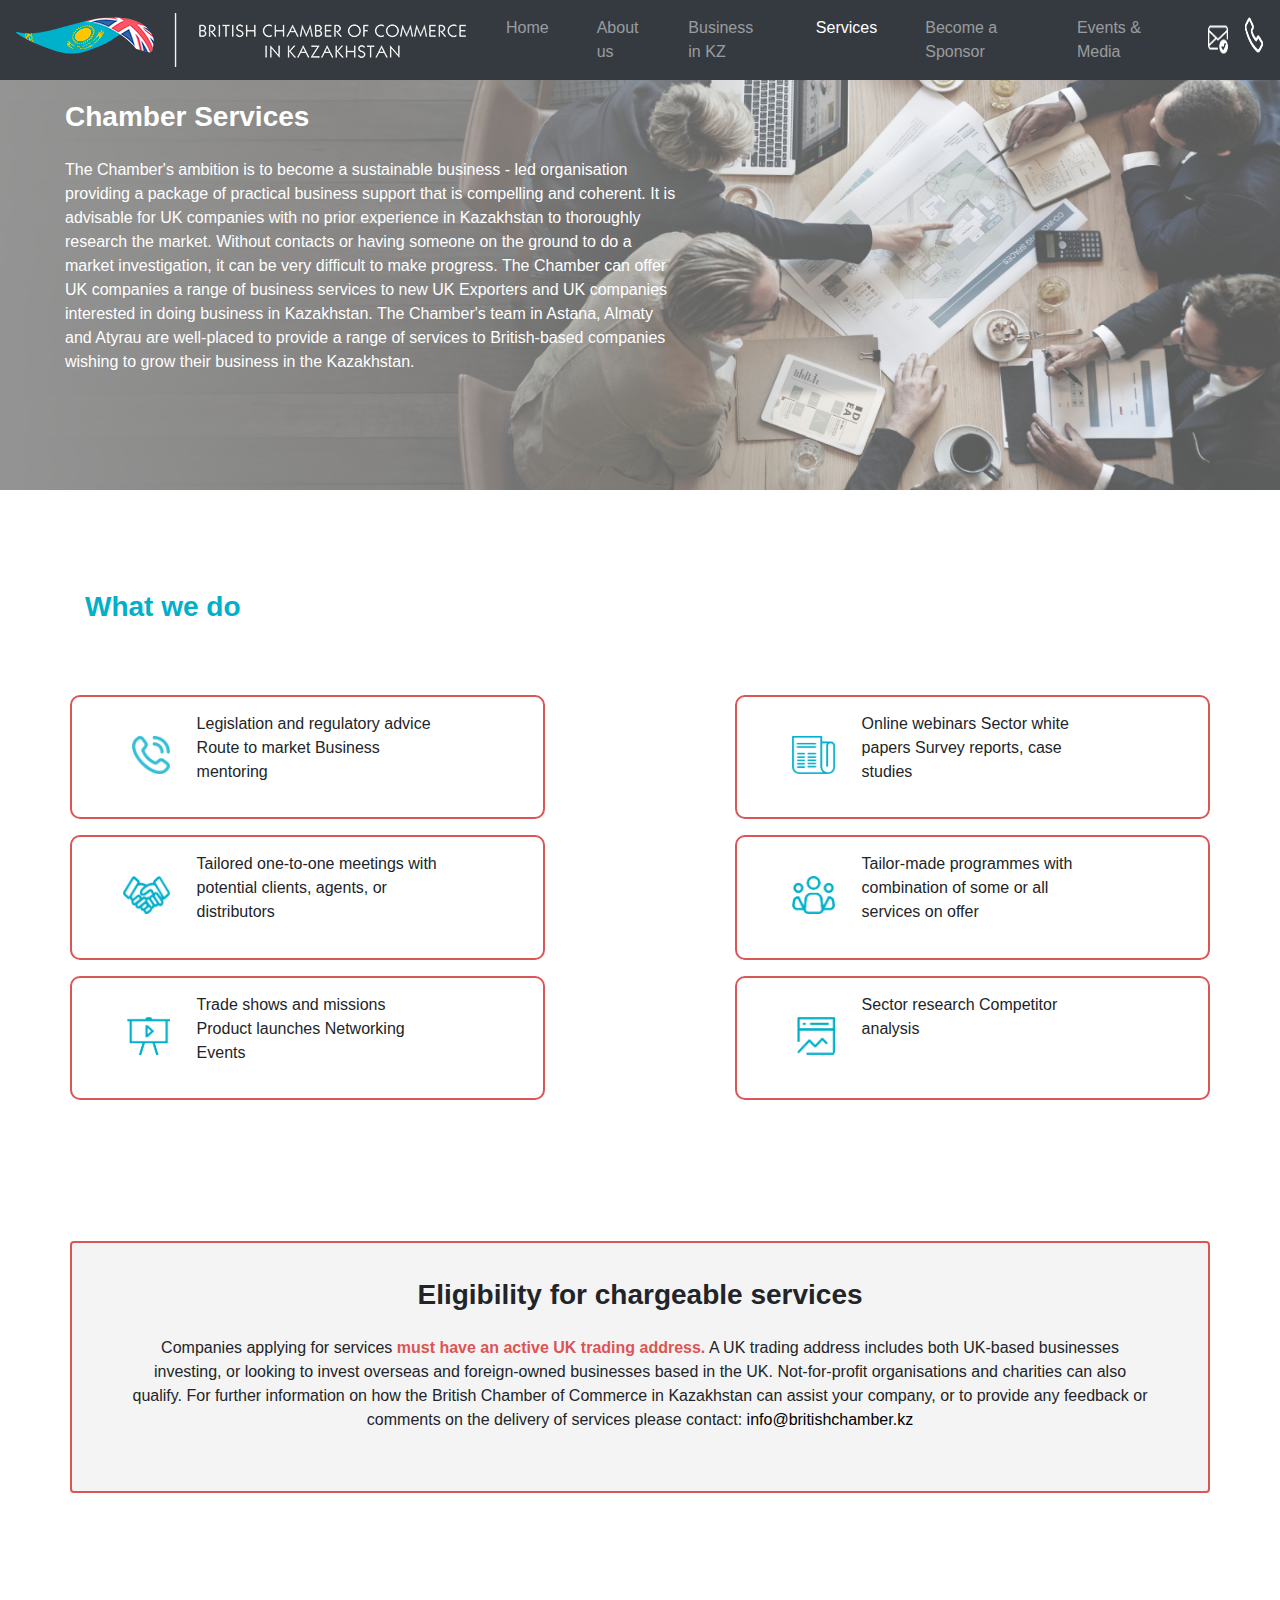
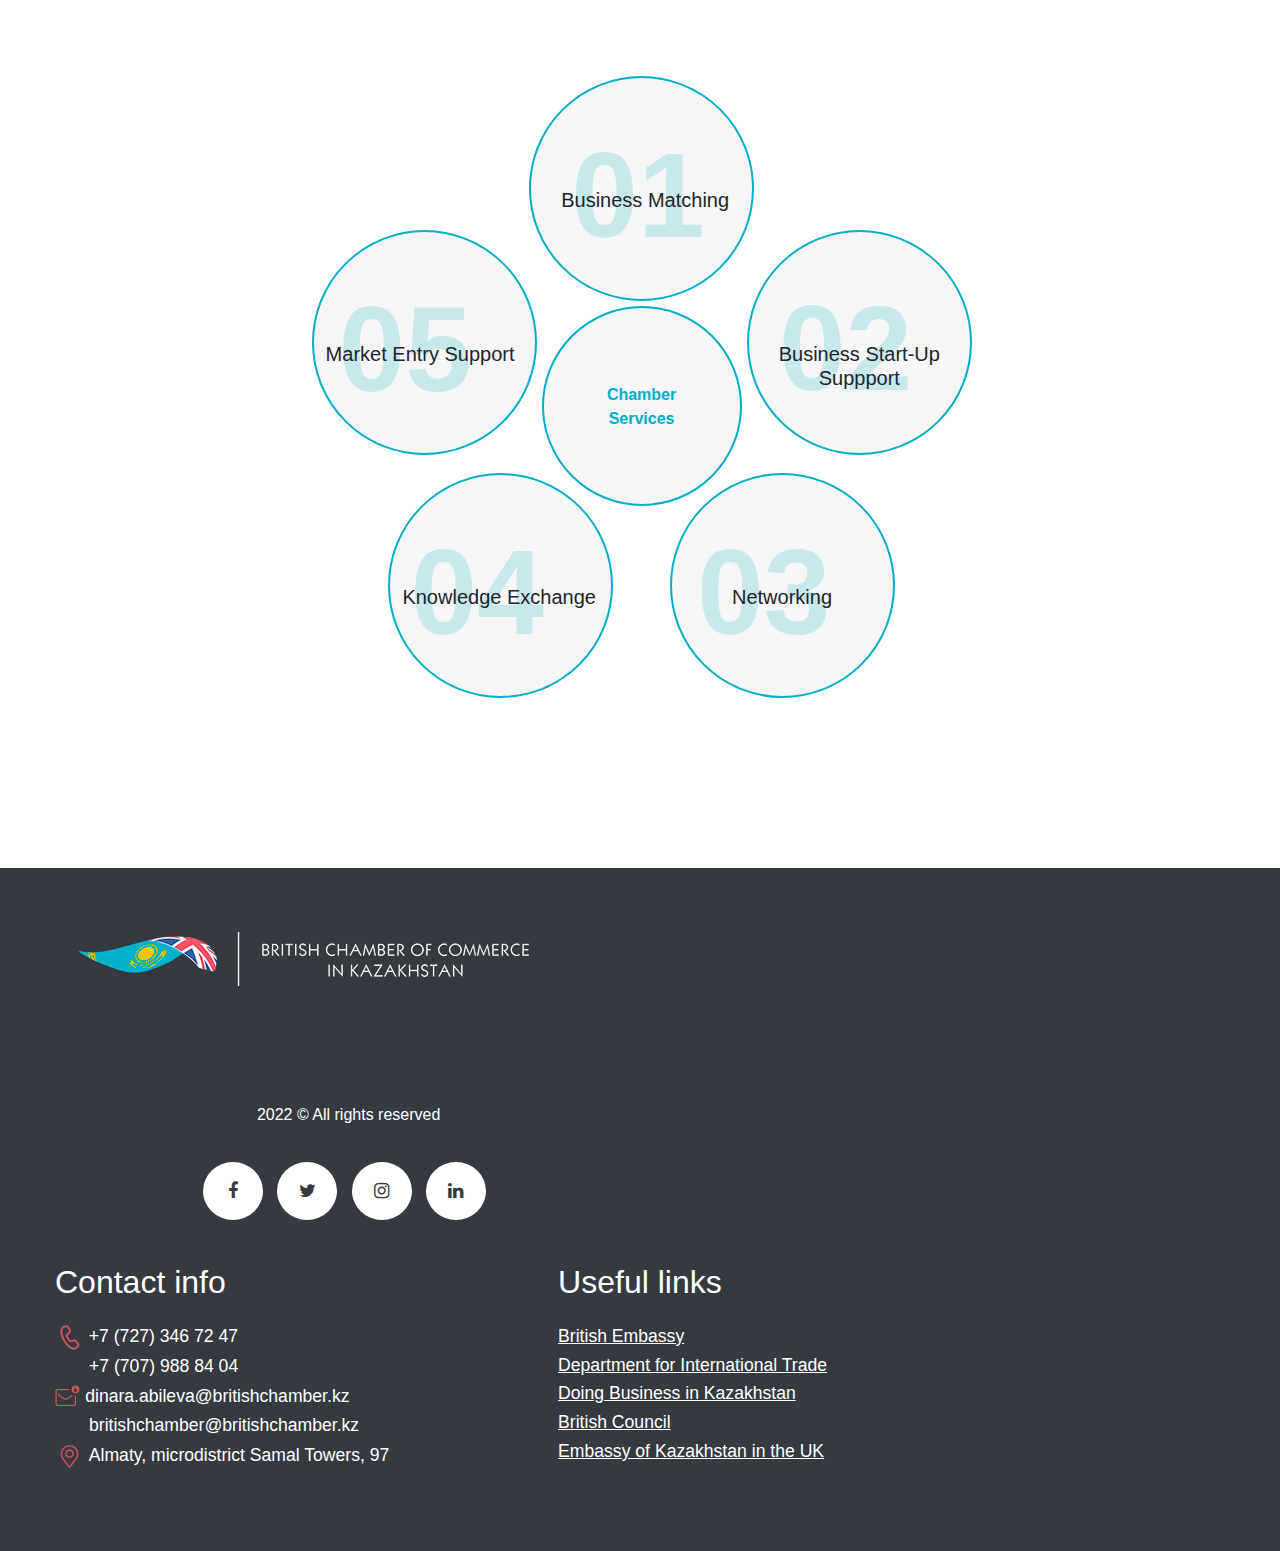
<file: services.html>
<!DOCTYPE html>
<html lang="en">
<head>
    <meta charset="UTF-8">
    <title>British Chamber Of Commerce In Kazakhstan</title>
    <meta http-equiv="X-UA-Compatible" content="IE=Edge">
    <meta name="viewport" content="width=device-width, initial-scale=1">
    <meta name="keywords" content="">
    <meta name="description" content="">
    <meta name="viewport" content="width=device-width, initial-scale=1">

    <link rel="stylesheet" href="assets/css/style.css">
    <link rel="stylesheet" href="assets/bootstrap/bootstrap.min.css">
    <link rel="stylesheet" href="https://fonts.googleapis.com/css?family=Tangerine">
    <link rel="stylesheet" href="https://cdnjs.cloudflare.com/ajax/libs/font-awesome/4.7.0/css/font-awesome.min.css">
<body>

	<nav class="navbar navbar-expand-lg navbar-dark bg-dark">
    <a class="navbar-brand" href="/index.html"><img src="assets/images/bcoc_logo.png"></a>
    <div class="collapse navbar-collapse">
        <ul class="navbar-nav">
            <li class="nav-item">
                <a class="nav-link" href="/index.html">Home</a>
            </li>
            <li class="nav-item">
                <a class="nav-link" href="/about.html">About us</a>
            </li>
            <li class="nav-item">
                <a class="nav-link" href="/business.html">Business in KZ</a>
            </li>
            <li class="nav-item active">
                <a class="nav-link" href="/services.html">Services</a>
            </li>
            <li class="nav-item">
                <a class="nav-link" href="/sponsor.html">Become a Sponsor</a>
            </li>
            <li class="nav-item">
                <a class="nav-link" href="/event.html#card10">Events & Media</a>
            </li>
            <li class="nav-item">
                <img class="nav-icon" id="mail-icon" src="assets/images/mail-nav-icon.png" width="65%" height="70%" onclick="viewPopUp()">
            </li>
            <li class="nav-item">
                <img class="nav-icon" id="phone-icon" src="assets/images/phone-nav-icon.png" width="50%" height="60%" href="#">
            </li>
        </ul>
    </div>
</nav>
	
	<div class="msg-popup" id="msg">
  <form class="form2" id="form2" name="form2">
    <div class="form-heading">
      <img class="close" src="assets/images/close-icon.png" width="25" onclick="closePopUp()">
      <h1>SEND US A QUICK MESSAGE</h1>
    </div>
    <div class="mb-3 form-input">
      <input type="text" class="form-field form-control "  name="name" placeholder="Full name">
    </div>
    <div class="mb-3 form-input">
      <input type="text" class="form-field form-control "  name="email" placeholder="E-mail">
    </div>
    <div class="mb-3 form-input">
      <input type="text" class="form-field form-control" name="phone" placeholder="Phone">
    </div>
    <div class="mb-3 form-input">
        <textarea type="text" class=" form-field form-control" id="message" placeholder="Message" name="message2"></textarea>
    </div>

    <div class="mb-3 form-check form-input">
      <input type="checkbox" required class="form-check-input" id="exampleCheckE">
      <label class="form-check-label" for="exampleCheck1">I agree to the processing of personal data <span>*</span></label>
    </div>
      <button class="form-button btn btn-dark  text-white" id="submit-btnE"><span class="text-button ">Submit</span></button>
    </form>

</div>

 <div class="overlaytest js-overlay-thank-you" id="scs-pp">
                <div class="popuptest js-thank-you">
                  <div class="success-heading">
                    <img class="success" src="assets/images/success-icon.png" width="80">
                  </div>
                  <div class="success-content">
                    <h2>Your message has been sent<br>
                      Our manager will contact you soon</h2>
                  </div>
                </div>
              </div>
	
<section class="main">
    <div class="services">
        <div class="container">
            <div class="col-md-7 col-sm-12">

                <h3>Chamber Services</h3>
                <p class="services-text pt-3">The Chamber's ambition is to become a sustainable business - led organisation providing a package of practical business support that is compelling and coherent. It is advisable for UK companies with no prior experience in Kazakhstan to thoroughly research the market. Without contacts or having someone on the ground to do a market investigation, it can be very difficult to make progress. The Chamber can offer UK companies a range of business services to new UK Exporters and UK companies interested in doing business in Kazakhstan. The Chamber's team in Astana, Almaty and Atyrau are well-placed to provide a range of services to British-based companies wishing to grow their business in the Kazakhstan.</p>

            </div>
        </div>

    </div>
    <div class="we-do">
        <div class="container">
            <h3>What we do</h3>
            <div class="row justify-content-center pt-5">
                <div class="col-md-5 col-sm-10">
                   <div class="row whatCard mt-3">
                       <div class="col-md-2"><img src="/assets/images/service-1.png" alt=""></div>
                       <div class="col-md-8"><p >Legislation and regulatory advice Route to market Business mentoring</p></div>

                   </div>
                    <div class="row whatCard mt-3">
                        <div class="col-md-2"> <img src="/assets/images/service-3.png" alt="" style="padding-left: 1px !important;"></div>
                        <div class="col-md-8"><p>Tailored one-to-one meetings with potential clients, agents, or distributors</p></div>
                    </div>
                    <div class="row whatCard mt-3">
                        <div class="col-md-2"><img src="/assets/images/service-5.png" alt="" style="padding-left: 5px !important;"></div>
                        <div class="col-md-8"><p>Trade shows and missions Product launches Networking Events</p></div>
                    </div>
                </div>
                <div class="offset-md-2 offset-sm-0"></div>
                <div class="col-md-5 col-sm-10">
                    <div class="row whatCard mt-3">

                        <div class="col-md-2"><img src="/assets/images/service-2.png" alt="" style="padding-left: 5px !important;"></div>
                        <div class="col-md-8"><p>Online webinars Sector white papers Survey reports, case studies</p></div>


                    </div>
                    <div class="row whatCard mt-3">
                        <div class="col-md-2"><img src="/assets/images/service-4.png" alt="" style="padding-left: 5px !important;"></div>
                        <div class="col-md-8"><p>Tailor-made programmes with combination of some or all services on offer</p></div>
                    </div>
                    <div class="row whatCard mt-3">
                        <div class="col-md-2"><img src="/assets/images/service-6.png" alt=""></div>
                        <div class="col-md-8"><p>Sector research Competitor analysis</p></div>
                    </div>
                </div>
                </div>
            </div>
        </div>
    </div>
    <div class="third">
        <div class="container">
            <div class="row pt-5">
                <div class="col-md-12">
                    <div class="card servCard">
                        <div class="card-body">
                            <h3 class="card-title text-center"><b>Eligibility for chargeable services</b></h3>
                            <p class="card-text m-4">Companies applying for services <span>must have an active UK trading address.</span> A UK trading address includes both UK-based businesses investing, or looking to invest overseas and foreign-owned businesses based in the UK. Not-for-profit organisations and charities can also qualify. For further information on how the British Chamber of Commerce in Kazakhstan can assist your company, or to provide any feedback or comments on the delivery of services please contact: <a href="mailto:info@britishchamber.kz">info@britishchamber.kz</a> </p>
                        </div>
                    </div>
                </div>
            </div>
        </div>
    </div>
    <div class="fourth" id="services">

        <div class="container">
            <div class="row">
                <div class="ser mx-auto pt-5">
                    <div class="service_top" id="cardOne" onmousedown="location.href='#popup1'" style="cursor: pointer" onclick="opening()">
                        <div class="number" style="top: 90px !important; left: 40px !important;">01</div>
                        <h5 class="text-center" style="position:absolute; top: 110px !important; left: 30px !important;">Business Matching</h5>
                    </div>
                    <div class="service_center" id="cardCenter">
                        <a style="top: 75px !important; left: 28px !important;">Chamber Services</a>
                    </div>
                    <div class="service_bottom_l" id="cardRightBottom" onmousedown="location.href='#popup2'" style="cursor: pointer" onclick="opening()">
                        <div class="number" style="top: 90px !important; left: 25px !important;">03</div>
                        <h5 class="text-center" style="position:absolute; top: 110px !important; left: 60px !important;">Networking</h5>
                    </div>
                    <div class="service_bottom_r" id="cardLeftBottom" onmousedown="location.href='#popup3'" style="cursor: pointer" onclick="opening()">
                        <div class="number" style="top: 90px !important; left: 20px !important;">04</div>
                        <h5 class="text-center" style="position:absolute; top: 110px !important; left: 12px !important;">Knowledge Exchange</h5>
                    </div>
                    <div class="service_right" id="cardRight" onmousedown="location.href='#popup4'" style="cursor: pointer" onclick="opening()">
                        <div class="number">02</div>
                        <h5 class="text-center" style="position:absolute; top: 110px !important; left: 0px !important;">Business Start-Up Suppport</h5>
                    </div>
                    <div class="service_left" id="cardLeft" onmousedown="location.href='#popup5'" style="cursor: pointer" onclick="opening()">
                        <div class="number" style="top: 90px !important; left: 25px !important;">05</div>
                        <h5 class="text-center" style="position:absolute; top: 110px !important; left: 12px !important;">Market Entry Support</h5>
                    </div>
                </div>
            </div>

        </div>



        <div id="popup1" class="overlay" onclick="clicking()">
            <div class="popup">
                <div class="number2" style="top: 290px !important; left: 90px !important;">01</div>
                <h2>Business Matching</h2>
<!--                <a class="close" href="#services">&times;</a>-->
                <div class="content">
                    Background diligence on potential agents/distributors/partners
                    Partner identification and matching services
                    Support for DIT inward regional or sector missions
                    Advice on regulation, legislation etc.
                </div>
            </div>
        </div>
        <div id="popup2" class="overlay" onclick="clicking()">
            <div class="popup">
                <div class="number2">03</div>
                <h2>Networking</h2>
<!--                <a class="close" href="#services">&times;</a>-->
                <div class="content">
                    Background diligence on potential agents/distributors/partners
                    Partner identification and matching services
                    Support for DIT inward regional or sector missions
                    Advice on regulation, legislation etc.
                </div>
            </div>
        </div>
        <div id="popup3" class="overlay" onclick="clicking()">
            <div class="popup">
                <div class="number2" style="top: 290px !important; left: 40px !important;">04</div>
                <h2>Knowledge Exchange</h2>
<!--                <a class="close" href="#services">&times;</a>-->
                <div class="content">
                    Background diligence on potential agents/distributors/partners
                    Partner identification and matching services
                    Support for DIT inward regional or sector missions
                    Advice on regulation, legislation etc.
                </div>
            </div>
        </div>
        <div id="popup4" class="overlay" onclick="clicking()">
            <div class="popup">
                <div class="number2" style="top: 290px !important; left: 60px !important;">02</div>
                <h2>Business Start-Up Suppport</h2>
<!--                <a class="close" href="#services">&times;</a>-->
                <div class="content">
                    Background diligence on potential agents/distributors/partners
                    Partner identification and matching services
                    Support for DIT inward regional or sector missions
                    Advice on regulation, legislation etc.
                </div>
            </div>
        </div>
        <div id="popup5" class="overlay" onclick="clicking()">
            <div class="popup">
                <div class="number2" style="top: 290px !important; left: 60px !important;">05</div>
                <h2>Market Entry Support</h2>
<!--                <a class="close" href="#services">&times;</a>-->

                <div class="content">
                    Background diligence on potential agents/distributors/partners
                    Partner identification and matching services
                    Support for DIT inward regional or sector missions
                    Advice on regulation, legislation etc.
                </div>
            </div>
        </div>
    </div>

</section>
<footer class="container-fluid" id="footer">
    <div class="row">
        <div class="col" id="logo-div">
            <a class="footer-img" href="#">
                <img src="/assets/images/bcoc_logo.png">
            </a>
            <h5 id="copyright">2022 © All rights reserved</h5>
            <div class="social">
                <a href="#" class="fa fa-facebook"></a>
                <a href="#" class="fa fa-twitter"></a>
                <a href="" class="fa fa-instagram"></a>
                <a href="" class="fa fa-linkedin"></a>
            </div>
        </div>
        <div class="col" id="footer-li">
            <ul class="footer-ul">
                <h2 class="footer-h2" id="contact">Contact info</h2>
                <li class="footer-li"><img class="footer-icons" src="/assets/images/phone-icon.png" width="8%">+7 (727) 346 72 47</li>
                <li class="footer-li"><img class="icon-offset">+7 (707) 988 84 04</li>
                <li class="footer-li"><img class="footer-icons" src="/assets/images/mail-icon.png" width="7%">dinara.abileva@britishchamber.kz</li>
                <li class="footer-li"><img class="icon-offset">britishchamber@britishchamber.kz</li>
                <li class="footer-li"><img class="footer-icons" src="/assets/images/location-icon.png" width="8%">Almaty, microdistrict Samal Towers, 97</li>
            </ul>
            <div class="offset-1"></div>
            <ul class="footer-ul">
                <h2 class="footer-h2">Useful links</h2>
                <li class="footer-li"><u><a class="li" href="#">British Embassy</a></u></li>
                <li class="footer-li"><u><a class="li" href="#">Department for International Trade</a></u></li>
                <li class="footer-li"><u><a class="li" href="#">Doing Business in Kazakhstan</a></u></li>
                <li class="footer-li"><u><a class="li" href="#">British Council</a></u></li>
                <li class="footer-li"><u><a class="li" href="#">Embassy of Kazakhstan in the UK</a></u></li>
            </ul>
        </div>


    </div>
</footer>
</body>
	
	<script src="https://cdnjs.cloudflare.com/ajax/libs/jquery/3.2.1/jquery.min.js"></script>
	
  <script src="assets/js/main.js"></script>
	<script src="plugins/jquery-maskedinput/jquery.maskedinput.js"></script>

<script src="assets/js/script.js"></script>
<script src="https://ajax.googleapis.com/ajax/libs/jquery/3.1.0/jquery.min.js"></script>
</html>
</file>
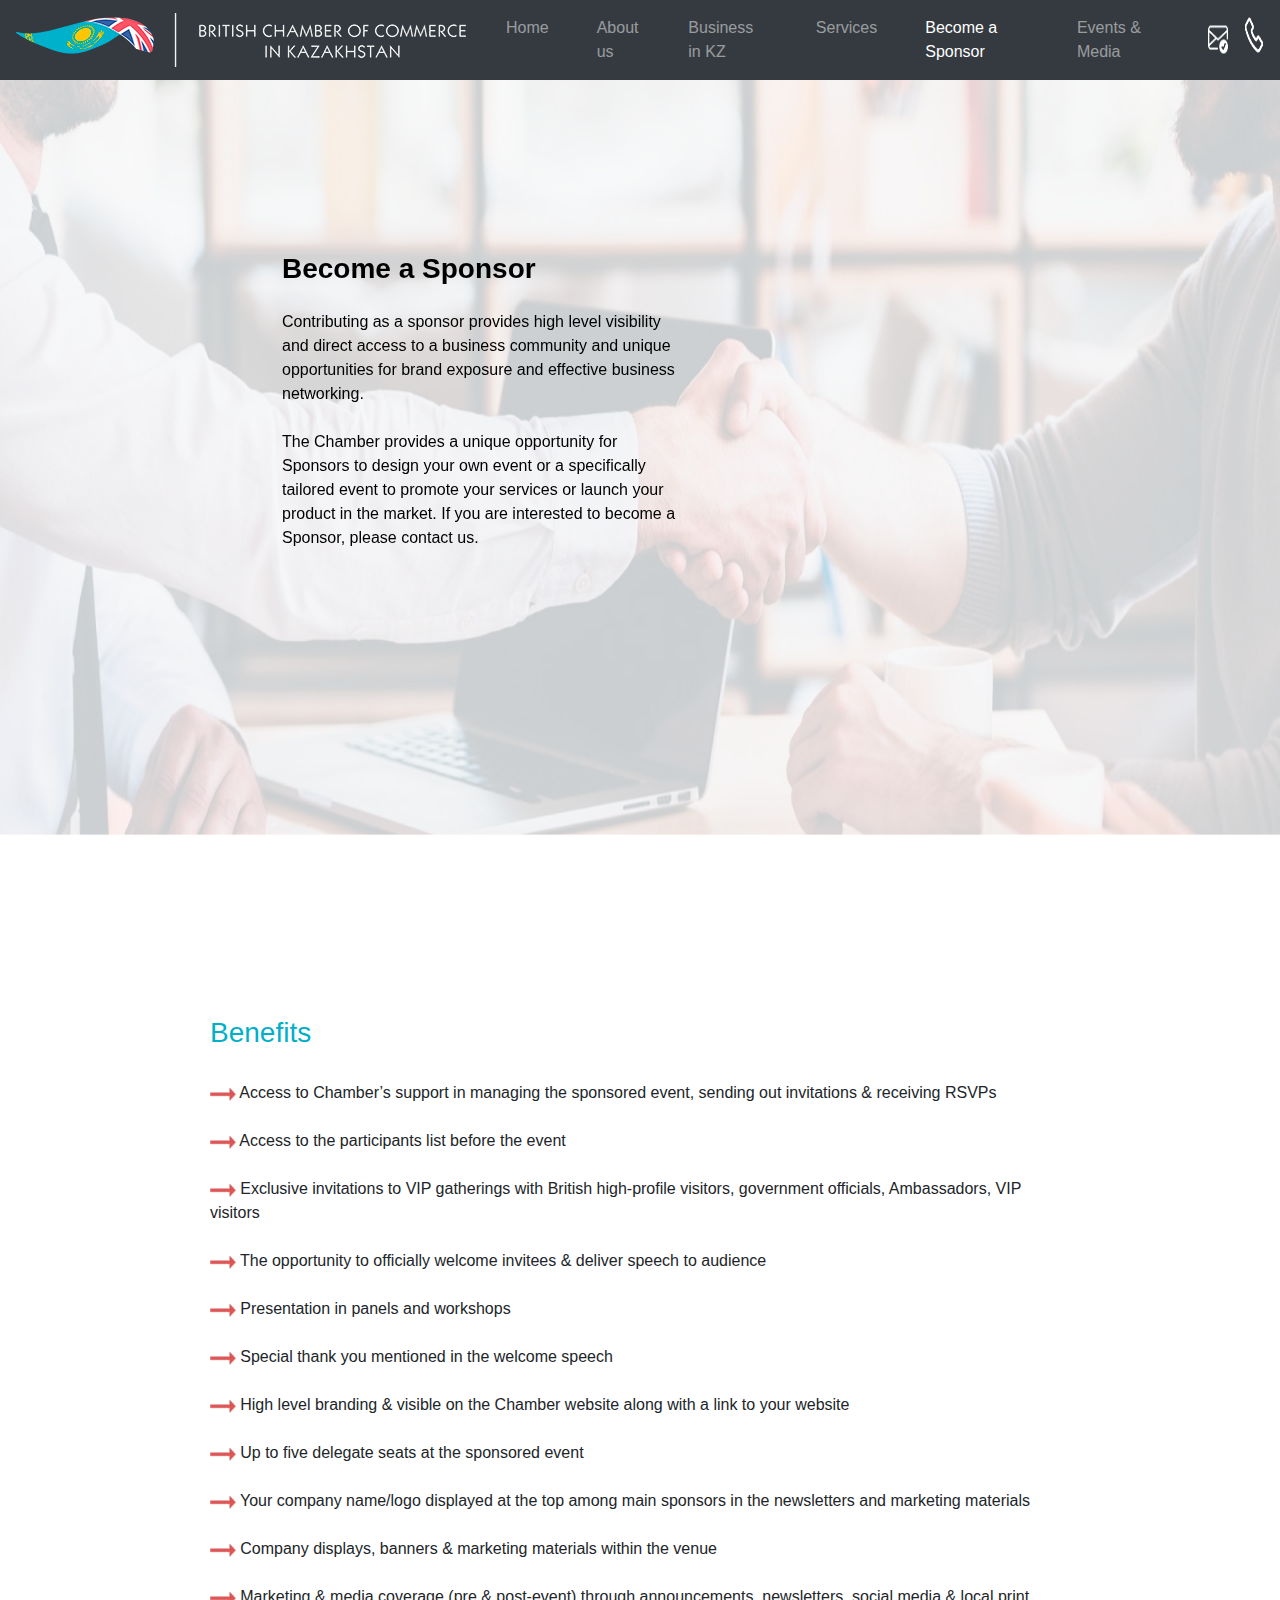
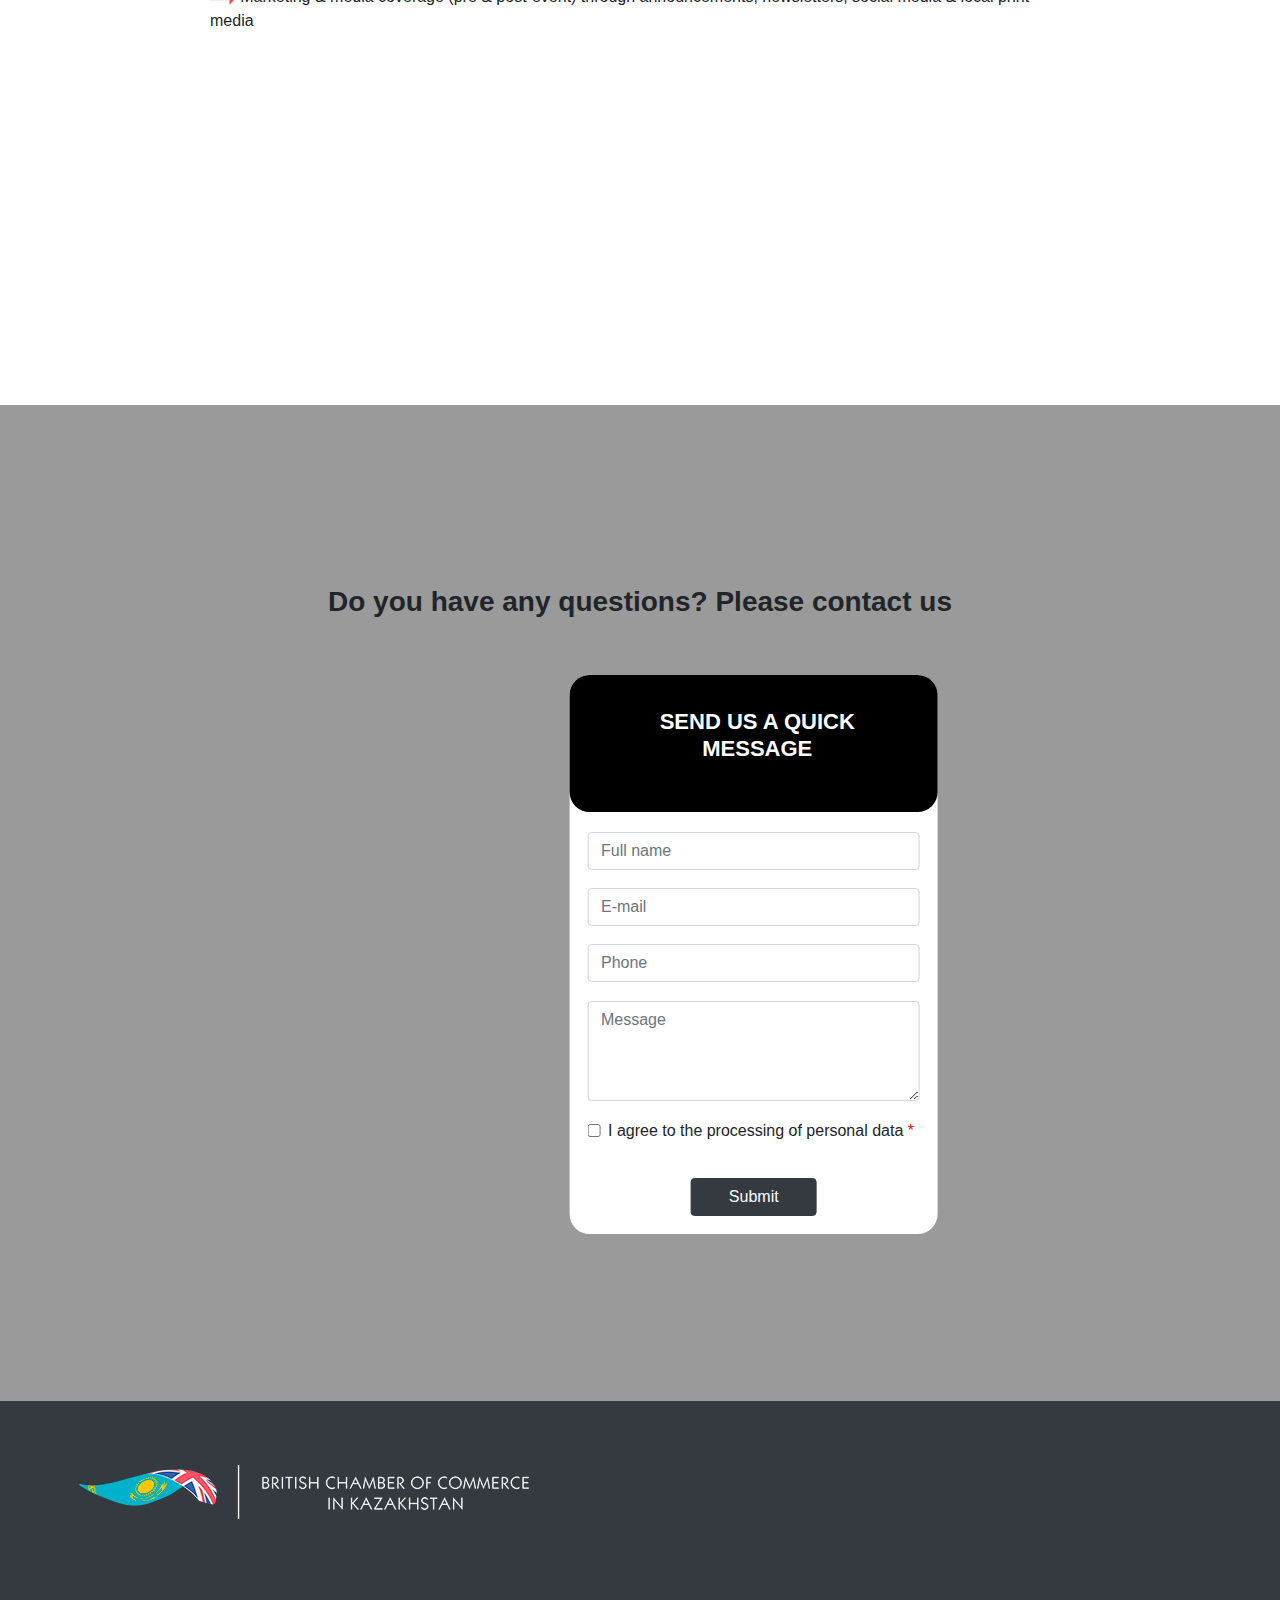
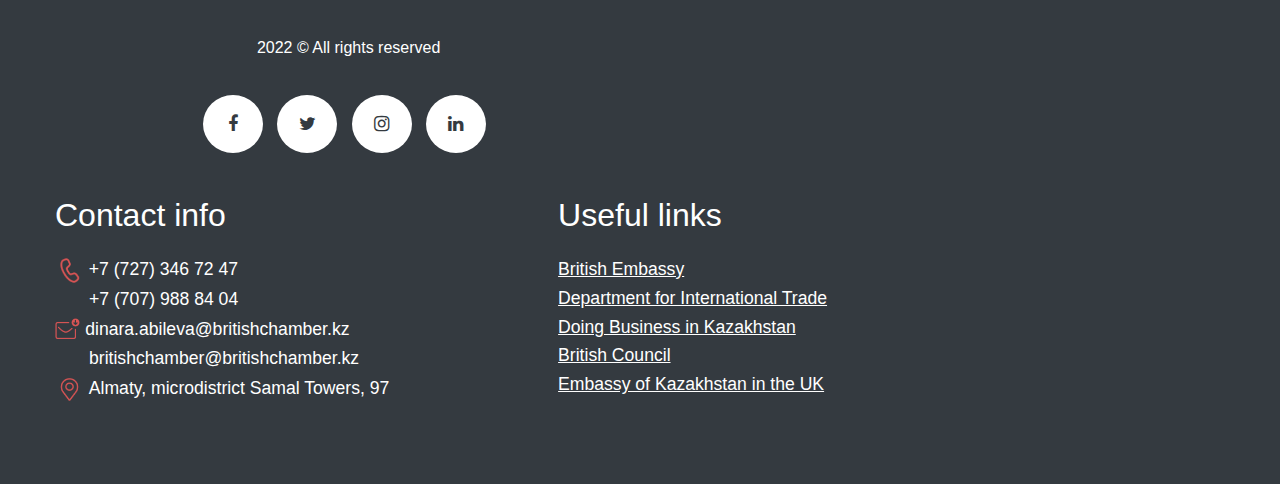
<file: sponsor.html>
<!DOCTYPE html>
<html lang="en">
<head>
    <meta charset="UTF-8">
    <title>British Chamber Of Commerce In Kazakhstan</title>
    <meta http-equiv="X-UA-Compatible" content="IE=Edge">
    <meta name="viewport" content="width=device-width, initial-scale=1">
    <meta name="keywords" content="">
    <meta name="description" content="">
    <meta name="viewport" content="width=device-width, initial-scale=1">

    <link rel="stylesheet" href="assets/css/style.css">
    <link rel="stylesheet" href="assets/bootstrap/bootstrap.min.css">
    <link rel="stylesheet" href="https://fonts.googleapis.com/css?family=Tangerine">
    <link rel="stylesheet" href="https://cdnjs.cloudflare.com/ajax/libs/font-awesome/4.7.0/css/font-awesome.min.css">
<body>

	<nav class="navbar navbar-expand-lg navbar-dark bg-dark">
    <a class="navbar-brand" href="/index.html"><img src="assets/images/bcoc_logo.png"></a>
    <div class="collapse navbar-collapse">
        <ul class="navbar-nav">
            <li class="nav-item">
                <a class="nav-link" href="/index.html">Home</a>
            </li>
            <li class="nav-item">
                <a class="nav-link" href="/about.html">About us</a>
            </li>
            <li class="nav-item">
                <a class="nav-link" href="/business.html">Business in KZ</a>
            </li>
            <li class="nav-item">
                <a class="nav-link" href="/services.html">Services</a>
            </li>
            <li class="nav-item active">
                <a class="nav-link" href="/sponsor.html">Become a Sponsor</a>
            </li>
            <li class="nav-item">
                <a class="nav-link" href="/event.html#card10">Events & Media</a>
            </li>
            <li class="nav-item">
                <img class="nav-icon" id="mail-icon" src="assets/images/mail-nav-icon.png" width="65%" height="70%" onclick="viewPopUp()">
            </li>
            <li class="nav-item">
                <img class="nav-icon" id="phone-icon" src="assets/images/phone-nav-icon.png" width="50%" height="60%" href="#">
            </li>
        </ul>
    </div>
</nav>
	<div class="msg-popup" id="msg">
  <form class="form2" id="form2" name="form2">
    <div class="form-heading">
      <img class="close" src="assets/images/close-icon.png" width="25" onclick="closePopUp()">
      <h1>SEND US A QUICK MESSAGE</h1>
    </div>
    <div class="mb-3 form-input">
      <input type="text" class="form-field form-control "  name="name" placeholder="Full name">
    </div>
    <div class="mb-3 form-input">
      <input type="text" class="form-field form-control "  name="email" placeholder="E-mail">
    </div>
    <div class="mb-3 form-input">
      <input type="text" class="form-field form-control" name="phone" placeholder="Phone">
    </div>
    <div class="mb-3 form-input">
        <textarea type="text" class=" form-field form-control" id="message" placeholder="Message" name="message2"></textarea>
    </div>

    <div class="mb-3 form-check form-input">
      <input type="checkbox" required class="form-check-input" id="exampleCheckE">
      <label class="form-check-label" for="exampleCheck1">I agree to the processing of personal data <span>*</span></label>
    </div>
      <button class="form-button btn btn-dark  text-white" id="submit-btnE"><span class="text-button ">Submit</span></button>
    </form>

</div>

 <div class="overlaytest js-overlay-thank-you" id="scs-pp">
                <div class="popuptest js-thank-you">
                  <div class="success-heading">
                    <img class="success" src="assets/images/success-icon.png" width="80">
                  </div>
                  <div class="success-content">
                    <h2>Your message has been sent<br>
                      Our manager will contact you soon</h2>
                  </div>
                </div>
              </div>
	
	
	
	
<section class="main">
<div class="sp-overlay"></div>
    <div class="sponsor">
        <div class="container">
            <div class="col-md-7 col-sm-12">
                <h3>Become a Sponsor</h3>
                <p class="sponsor-text pt-3">Contributing as a sponsor provides high level visibility and direct access to a business community and unique opportunities for brand exposure and effective business networking. <br><br>

                    The Chamber provides a unique opportunity for Sponsors to design your own event or a specifically tailored event to promote your services or launch your product in the market. If you are interested to become a Sponsor, please contact us.</p>
            </div>
        </div>
    </div>
    <div class="benefits">
        <div class="container">
            <div class="col-md-12">
                <h3>Benefits</h3>
                <div class="benefits-1 pt-4"><img src="/assets/images/str.png" alt="" width="3%"> Access to Chamber’s support in managing the sponsored event, sending out invitations & receiving RSVPs</div>
                <div class="benefits-2 pt-4"><img src="/assets/images/str.png" alt="" width="3%"> Access to the participants list before the event</div>
                <div class="benefits-3 pt-4"><img src="/assets/images/str.png" alt="" width="3%"> Exclusive invitations to VIP gatherings with British high-profile visitors, government officials, Ambassadors, VIP visitors</div>
                <div class="benefits-4 pt-4"><img src="/assets/images/str.png" alt="" width="3%"> The opportunity to officially welcome invitees & deliver speech to audience</div>
                <div class="benefits-5 pt-4"><img src="/assets/images/str.png" alt="" width="3%"> Presentation in panels and workshops</div>
                <div class="benefits-6 pt-4"><img src="/assets/images/str.png" alt="" width="3%"> Special thank you mentioned in the welcome speech</div>
                <div class="benefits-7 pt-4"><img src="/assets/images/str.png" alt="" width="3%"> High level branding & visible on the Chamber website along with a link to your website</div>
                <div class="benefits-8 pt-4"><img src="/assets/images/str.png" alt="" width="3%"> Up to five delegate seats at the sponsored event</div>
                <div class="benefits-9 pt-4"><img src="/assets/images/str.png" alt="" width="3%"> Your company name/logo displayed at the top among main sponsors in the newsletters and marketing materials</div>
                <div class="benefits-10 pt-4"><img src="/assets/images/str.png" alt="" width="3%"> Company displays, banners & marketing materials within the venue</div>
                <div class="benefits-11 pt-4"><img src="/assets/images/str.png" alt="" width="3%"> Marketing & media coverage (pre & post-event) through announcements, newsletters, social media & local print media</div>
            </div>

            </div>

    </div>     
    
     <div class="forma" id="forEvent"> 
		  <h3 class="text-center pb-5">Do you have any questions? Please contact us</h3>
    <form class="form3" id="form3" name="form3">
     <div class="form-heading">
        <h3 class="p-3 text-white">SEND US A QUICK MESSAGE</h3>
      </div>
   
   
      <div class="mb-3 form-input">
      <input type="text" class="form-field form-control "  name="name" placeholder="Full name">
    </div>
    <div class="mb-3 form-input">
      <input type="text" class="form-field form-control "  name="email" placeholder="E-mail">
    </div>
    <div class="mb-3 form-input">
      <input type="text" class="form-field form-control" name="phone" placeholder="Phone">
    </div>
		 <div class="mb-3 form-input">
        <textarea type="text" class=" form-field form-control" id="message" placeholder="Message" name="message2"></textarea>
    </div>
    <div class="mb-3 form-check form-input">
      <input type="checkbox" required class="form-check-input" id="exampleCheckE">
      <label class="form-check-label" for="exampleCheck1">I agree to the processing of personal data <span>*</span></label>
    </div>

      <button class="form-button btn btn-dark  text-white" id="submit-btnE"><span class="text-button ">Submit</span></button>
    </form>
 
  </div>
  
  
    
      <!-- <div class="overlaytest js-overlay-thank-you">
        <div class="popuptest js-thank-you">
          <h2>Спасибо за заявку</h2>
          <div class="close-popuptest js-close-thank-you"></div>
        </div>
      </div>
      <div class="scroll-up" id="scroll-up">Наверх</div>
  </div> -->

  <div class="overlaytest js-overlay-thank-you" id="scs-pp">
    <div class="popuptest js-thank-you">
      <div class="success-heading">
        <img class="success" src="assets/images/success-icon.png" width="80">
      </div>
      <div class="success-content">
        <h2>Your message has been sent<br>
          Our manager will contact you soon</h2>
      </div>
    </div>
  </div>
		
</section>

<footer class="container-fluid" id="footer">
    <div class="row">
        <div class="col" id="logo-div">
            <a class="footer-img" href="#">
                <img src="/assets/images/bcoc_logo.png">
            </a>
            <h5 id="copyright">2022 © All rights reserved</h5>
            <div class="social">
                <a href="#" class="fa fa-facebook"></a>
                <a href="#" class="fa fa-twitter"></a>
                <a href="" class="fa fa-instagram"></a>
                <a href="" class="fa fa-linkedin"></a>
            </div>
        </div>
        <div class="col" id="footer-li">
            <ul class="footer-ul">
                <h2 class="footer-h2" id="contact">Contact info</h2>
                <li class="footer-li"><img class="footer-icons" src="/assets/images/phone-icon.png" width="8%">+7 (727) 346 72 47</li>
                <li class="footer-li"><img class="icon-offset">+7 (707) 988 84 04</li>
                <li class="footer-li"><img class="footer-icons" src="/assets/images/mail-icon.png" width="7%">dinara.abileva@britishchamber.kz</li>
                <li class="footer-li"><img class="icon-offset">britishchamber@britishchamber.kz</li>
                <li class="footer-li"><img class="footer-icons" src="/assets/images/location-icon.png" width="8%">Almaty, microdistrict Samal Towers, 97</li>
            </ul>
            <div class="offset-1"></div>
            <ul class="footer-ul">
                <h2 class="footer-h2">Useful links</h2>
                <li class="footer-li"><u><a class="li" href="#">British Embassy</a></u></li>
                <li class="footer-li"><u><a class="li" href="#">Department for International Trade</a></u></li>
                <li class="footer-li"><u><a class="li" href="#">Doing Business in Kazakhstan</a></u></li>
                <li class="footer-li"><u><a class="li" href="#">British Council</a></u></li>
                <li class="footer-li"><u><a class="li" href="#">Embassy of Kazakhstan in the UK</a></u></li>
            </ul>
        </div>


    </div>
</footer>
<script src="https://cdnjs.cloudflare.com/ajax/libs/jquery/3.2.1/jquery.min.js"></script>
	<script src="assets/js/main.js"></script>
	<script src="plugins/jquery-maskedinput/jquery.maskedinput.js"></script>

<script src="https://ajax.googleapis.com/ajax/libs/jquery/2.2.0/jquery.min.js"></script>
<script src="https://cdnjs.cloudflare.com/ajax/libs/jquery/3.6.0/jquery.min.js"></script>
<script src="assets/js/script.js"></script>
<script src="https://ajax.googleapis.com/ajax/libs/jquery/3.1.0/jquery.min.js"></script>

</body>


</html>
</file>
<file: assets/css/style.css>
@font-face {
    font-family:"Monseratt";
    src: url(/assets/fonts/Montserrat-Italic-VariableFont_wght.ttf);
}
html{
    overflow-x: hidden;
}

.card-underline:hover{
	text-decoration: none;	
}


/****** HEADER ******/
.bg-dark{
    position: fixed !important;
    z-index: 99;
    background-color:#343a40 !important;
   top: 0;
   width: 100%;
}
.nav-link{
    padding-right: 1.5rem !important;
    padding-left: 1.5rem !important;
}

.nav-icon{
    margin-top: 0.5rem;
    margin-left: 50%;
}

/****** END HEADER ******/

/***** POPUP ******/

.msg-popup{
    width:100%;
    height: 5000px;
    background-color: rgba(0,0,0,0.5);
    position: fixed;
    top: 0px;
    z-index: 99;
    display: none;
}

form{
    position: absolute;
    top: 5%;
    left: 40%;
    background-color: white;
    border-radius: 20px;
}

.form2{
    position: absolute;
    top: 5%;
    left: 36.5%;
    background-color: white;
    border-radius: 20px;
}

.form-input{
    margin-left: 5%;
    margin-right: 5%;
    margin-top: 5%;
}

#submit-btn{
    position: relative;
    left: 50%;
    transform: translate(-50%, 0);
    margin-top: 5%;
    margin-bottom: 5%;
    width: 40%;
    padding: 3%;
    color: white;
}

.close{
    margin-top: 2% !important;
}

.form-heading{
    background-color: black;
    color: white;
    border-radius: 20px;
    padding: 5% 5% 7% 7%;
    margin-bottom: 20px;
    text-align: center;
}

#message{
    height: 100px;
}

.success-form{
    width: 25%;
    background-color: white;
    border-radius: 20px;
    position: relative;
    left: 38.5%;
    top: 10%;
}

.success-content{
    padding: 5% 5% 5% 5%;
    text-align: center;
}

.success-popup{
    width: 100%;
    height: 5000px;
    background-color: rgba(0,0,0,0.5);
    position: fixed;
    top: 0px;
    z-index: 99;
    display: none;
}

#scs-pp{
    display: none;
}
#scs-pp_2{
    display: none;
}
#scs-pp_3{
    display: none;
}
#scs-pp_4{
    display: none;
}

.success-heading{
    background-color: #2DD284;
    color: white;
    border-radius: 20px;
    padding: 2% 2% 2% 2%;
    text-align: center;
}



/***** END POPUP ******/


/****** MAIN SECTION ******/
.main{
    margin-bottom: -1%;
}

#bg-video{
    width: 100%;
    height: 50%;
}

#blur{
    position: absolute;
    display: block;
    top: 110%;
    width: 100%;
    height: 90%;
}

.utp-info{
    background-color: #343a40 !important;
    opacity: 0.9;
    color: white;
    border-radius: 10px !important;
    padding: 50px 10px 50px 30px !important;
}

.utp{
    width: 30%;
    display: block !important;
    position: absolute !important;
    top: 40%;
    left: 10%;
    z-index: 98;
}

.btn-join{
    background-color: #00AFCA !important;
    border-color: #00AFCA !important;
    color: white;
    cursor: pointer !important;
}

.utp-title{
    color: #00AFCA !important;
    font-weight: bold;
}
/****** END MAIN SECTION ******/

/****** NEWS SECTION ******/
.news{
    background:rgb(242,243,248);
}

.news-heading{
    color: #00AFCA;
    font-weight: bold;
   
    padding-left: 10%;
    padding-top: 7%;
    position: absolute;
    top: 120%;
    left: 1%;
}

.card-news {
    min-width: 300px;
    height:auto;
    background:#fff;
    border-radius:30px;
    position:relative;
    margin:25px;
    min-height:356px;
    cursor:pointer;
    transition: all .25s ease;
    box-shadow: 5px 5px 20px 5px rgba(0,0,0, 0.3);
    padding-top: 50px;
    border: 1px solid black;
   
}

.card-news:hover {
    transform:translate(0, -10px);
    box-shadow: 0px 17px 35px 0px rgba(0, 175, 202, 0.3);
    opac: 0.5;
    border: 2px solid #00AFCA;
}

.news-icon{
    width: 50%;
    height: 50%;
    margin-bottom: 5%;
}

.card-news i {
    position:absolute;
    right: 0;
    top: 0;
    padding: 15px;
    font-size:1.4rem;
    line-height:3.2rem;
}

.card-news .card-text {
    padding-left: 20px;
    padding-bottom: 20px;
}

.card-news .card-img {
    transform: translate(90px,-10px);
    margin: 0 30px;
    display:flex;
    align-items: center;
    justify-content:center;
    transition: all .35s ease-out;
}

.card-news:hover .card-img {
    transform:translate(70px,-15px);
}

.card-content {
    display:flex;
    align-items:center;
    justify-content:flex-start;
    width: 100%;
    overflow:auto;
    padding-right: 20px;
    scroll-behavior:smooth;
    padding-top: 20%;
    padding-bottom: 20%;
}

.card-content::-webkit-scrollbar {
    height:0px;
}

.card-content:after {
    display:block;
    min-width:20px;
    height:100px;
    position:relative;
}

.btn-member{
    min-width:60px;
    margin:auto 30px;
    height:60px;
    border-radius:20px;
    background:#fff;
    border:0px;
    outline:none;
    cursor:pointer;
    box-shadow: 5px 5px 25px 5px rgba(0,0,0,0.2);
    transition: all .25s ease;
}

.btn-member:hover{
    box-shadow: 5px 5px 50px 20px rgba(0,0,0,0.3);
}

.btn-member i {
    font-size:1.2rem;
}

.slider-member {
    display:flex;
    align-items:center;
    justify-content:center;
    background-image: url("/assets/images/news-bg.png");
    width: 100%;
    overflow:hidden;
}

.slider-member:after {
    left: 98px;
    position:absolute;
    width: 250px;
    background: linear-gradient(90deg, rgb(242,243,248) 0%,rgba(242,243,248,0)  100%);
}

.slider-member:before {
    right: 98px;
    position:absolute;
    width: 250px;
    background: linear-gradient(90deg, rgba(242,243,248,0) 0%,rgba(255,255,255,1)  100%);
}
/****** END NEWS SECTION ******/

/****** ABOUT PAGE ABOUT SECTION ******/

.about{
    background-image: url("/assets/images/about.png");
    padding: 300px 200px 120px 100px;
}
.about-text{
    position: absolute;
    top: 180px;
    align-items: center;
    text-align: center;
    letter-spacing: 0.02em;
    left: 27%;
    width: 45%;
}

.cards img{
    border-radius: 5%;
}
.cards-text{
    margin-left: 15%;

}
.align-self-end p{
    text-align: end;
    margin-left: 35% !important;
}
.cards span{
    font-weight: bold;
    color: #00AFCA;
}

/****** END ABOUT PAGE ABOUT SECTION ******/

/****** ABOUT PAGE ORGANIZATION SECTION ******/

.org-text{
    position: relative;
    align-items: center;
    text-align: center;
    letter-spacing: 0.02em;
}
.organization{
    padding: 110px 200px 200px 100px;
}
.org-text{
    padding-top: 10px;
}

#myTab{
    border-bottom: none !important;
    width: 60%;
    margin: auto;

}

#myTabContent{
    margin-top: 5%;
}

#committee-tab{
    cursor: pointer !important;
    display: block;
    border: 1px solid black;
    border-radius: 10px;
    box-shadow: 0px 4px 4px rgba(0, 0, 0, 0.25);
    background-color: #DC5555;
    color: white;
    margin-right: 30px;
}

#honor-tab{
    cursor: pointer !important;
    border: 1px solid black;
    border-radius: 10px;
    box-shadow: 0px 4px 4px rgba(0, 0, 0, 0.25);
    margin-right: 30px;
}

#team-tab{
    cursor: pointer !important;
    border: 1px solid black;
    border-radius: 10px;
    box-shadow: 0px 4px 4px rgba(0, 0, 0, 0.25);
}

.committee{
    border: 2px solid #DC5555;
    animation: fadeIn 2s !important;
    border-radius: 10px !important;
}

.honor{
    border: 2px solid #00AFCA;
    border-radius: 10px !important;
}

.team{
    border: 2px solid black;
    border-radius: 10px !important;
}

.committee-photo{
    border-radius: 50%;
    width: 100%;
}

.committee-header{
    padding: 5%;
    align-self: center;
}

.honor-header{
    padding: 5%;
    align-self: center;
}

.team-header{
    padding: 5%;
    align-self: center;
}

.committee-name{
    align-self: center;
    color: #DC5555;
}

.honor-name{
    align-self: center;
    color: #00AFCA;
}

.team-name{
    align-self: center;
    color: black;
}

#honor1-left{
    display: block;
    animation: fadeIn 1s;
}

#honor2-left{
    display: none;
    animation: fadeIn 1s;
}

#honor3-left{
    display: none;
    animation: fadeIn 1s;
}

#honor4-left{
    display: none;
    animation: fadeIn 1s;
}

#team1-left{
    display: block;
    animation: fadeIn 1s;
}

.committee-small{
    border: 2px solid rgb(0, 0, 0);
    justify-content: center;
    padding-top: 5%;
    padding-bottom: 5%;
    margin-bottom: 5%;
    opacity: 20%;
}

#committee1{
    cursor: pointer;


}

#committee1:hover{
    opacity: 100%;
    transition-duration: 0.5s;


}

#committee2{
    cursor: pointer;
}
#committee2:hover{
    opacity: 100%;
    transition-duration: 0.5s;


}

#committee3{
    cursor: pointer;
}
#committee3:hover{
    opacity: 100%;
    transition-duration: 0.5s;
}

#committee4{
    cursor: pointer;
}
#committee4:hover{
    opacity: 100%;
    transition-duration: 0.5s;
}

#committee5{
    cursor: pointer;
}
#committee5:hover{
    opacity: 100%;
    transition-duration: 0.5s;
}
#committee6{
    cursor: pointer;
}
#committee6:hover{
    opacity: 100%;
    transition-duration: 0.5s;
}
#committee7{
    cursor: pointer;
}
#committee7:hover{
    opacity: 100%;
    transition-duration: 0.5s;
}

.committee-small{
    border-radius: 10px !important;
}

#honor1{
    cursor: pointer;
}
#honor1:hover{
    opacity: 100%;
    transition-duration: 0.5s;
}

#honor2{
    cursor: pointer;
}
#honor2:hover{
    opacity: 100%;
    transition-duration: 0.5s;
}

#honor3{
    cursor: pointer;
}
#honor3:hover{
    opacity: 100%;
    transition-duration: 0.5s;
}

#honor4{
    cursor: pointer;
}
#honor4:hover{
    opacity: 100%;
    transition-duration: 0.5s;
}

#committee2-left{
    display: none;
    animation: fadeIn 1s;
}

#committee3-left{
    display: none;
    animation: fadeIn 1s;
}

#committee4-left{
    display: none;
    animation: fadeIn 1s;
}

#committee5-left{
    display: none;
    animation: fadeIn 1s;
}

#committee6-left{
    display: none;
    animation: fadeIn 1s;
}

#committee7-left{
    display: none;
    animation: fadeIn 1s;
}

.committee-photo-small{
    border-radius: 100%;
    width: 50%;
    margin-bottom: 5%;
}

.my_scroll_div{
    overflow-y: auto;
    max-height: 414px;
    animation: fadeIn 2s !important;
}

.my_scroll_div::-webkit-scrollbar{
    width: 2em;
}

.my_scroll_div::-webkit-scrollbar-track{
    border-radius: 100vw;
    background-color: #cdcecf;

}
.my_scroll_div::-webkit-scrollbar-thumb{
    background: white;
    border-radius: 35px;
    border: 2px solid #cccccd;

}


/****** END ABOUT PAGE ORGANIZATION SECTION ******/


/****** SERVICE PAGE ******/

.services{
    background-image: url("/assets/images/service.png");
    background-size: 100% 100%;
    background-repeat: no-repeat;
    padding: 100px;
    padding-left: 30px !important;

}

.services h3{
    font-weight: bold;
    color: white;
}
.services-text{
    color: white;

}

.we-do{
    /*padding: 100px 190px 0 130px;*/
    padding: 100px 0 0 0;

}
.we-do h3{
    color: #00AFCA;
    font-weight: bold;
}
.whatCard{
    border: 2px solid #DC5555;
    padding: 15px;
    border-radius: 10px;
    height: 30%;
}

.whatCard p{
    padding-left: 8%;
}
.whatCard img{
    width: 3rem;
    height: 3rem;
    float: right; /* Обтекание картинки по левому краю */
    padding-left: 10px; /* Отступ слева */
    padding-bottom: 10px;
    justify-content: center;
    transform: translate(50%, 50%);

}

.third{
   /* padding: 100px 180px 120px 120px;*/
    padding: 100px 0 120px 0;

}

.third .container{
    padding-left: 0 !important;
    padding-right: 0 !important;
   /* padding: 10px !important;*/
}

.servCard{
    border: 2px solid #DC5555;
    padding: 15px;
    border-radius: 10px;
    background-color: #F4F4F4;
}

.servCard span{
    font-weight: bold;
    color: #DC5555;
}
.servCard p{
    text-align: center;
}
.servCard a{
    color: black;
    text-decoration: underline;
}
.fourth{
    padding: 220px 200px 600px 0;
}

.ser{
    width: 2%;
}
.service_top{
    position: absolute;
    width: 250px;
    height: 250px;
    margin-top: -16%;
    box-sizing: border-box;
    background: #F6F6F6;
    border: 2px solid #00AFCA;
    border-radius: 50%;


}
.service_center{
    position: absolute;
    width: 200px;
    height: 200px;
    box-sizing: border-box;
    background: #F6F6F6;
    border: 2px solid #00AFCA;
    border-radius: 50%;
    margin-left: 1%;
    margin-top: 2%;

}

.service_center a{
    font-size: 16px !important;
    position: absolute !important;
    top: 43% !important;
    left: 15% !important;
    font-weight: 700 !important;
    align-items: center !important;
    color: #00AFCA !important;
    width: 71% !important;

}
.service_bottom_l{
    position: absolute;
    width: 250px;
    height: 250px;
    margin-top: 15%;
    margin-left: 11%;
    box-sizing: border-box;
    background: #F6F6F6;
    border: 2px solid #00AFCA;
    border-radius: 50%;

}
.service_bottom_r{
    position: absolute;
    width: 250px;
    height: 250px;
    margin-top: 15%;
    margin-left: -11%;
    box-sizing: border-box;
    background: #F6F6F6;
    border: 2px solid #00AFCA;
    border-radius: 50%;

}
.service_right{
    position: absolute;
    width: 250px;
    height: 250px;
    margin-left: 16%;
    box-sizing: border-box;
    background: #F6F6F6;
    border: 2px solid #00AFCA;
    border-radius: 50%;
    margin-top: -2%;
}
.service_left{
    position: absolute;
    width: 250px;
    height: 250px;
    margin-left: -16%;
    margin-top: -2%;
    box-sizing: border-box;
    background: #F6F6F6;
    border: 2px solid #00AFCA;
    border-radius: 50%;
}

.fourth a{
    font-size: 20px;
    position: absolute;
    top: 42%;
    font-weight: 700;
    align-items: center;
    color: #202020;
    text-align: center;
    width: 100%;
    margin: auto;
}

#cardCenter{
    transform: scale(0,0);
    transition: 2s;
}
#cardCenter.active{
    transform: scale(1,1);
}

#cardOne{
    transform: scale(0,0);
    transition-delay: 2s;
    transition: 4s;
}
#cardOne.active{
    transform: scale(1,1);
}
#cardRight{
    transform: scale(0,0);
    transition-delay: 2s;
    transition: 4s;
}
#cardRight.active{
    transform: scale(1,1);
}
#cardLeft{
    transform: scale(0,0);
    transition-delay: 2s;
    transition: 4s;
}
#cardLeft.active{
    transform: scale(1,1);
}
#cardRightBottom{
    transform: scale(0,0);
    transition-delay: 2s;
    transition: 4s;
}
#cardRightBottom.active{
    transform: scale(1,1);
}
#cardLeftBottom{
    transform: scale(0,0);
    transition-delay: 2s;
    transition: 4s;
}
#cardLeftBottom.active{
    transform: scale(1,1);
}



.overlay {
    position: fixed;
    top: 0;
    bottom: 0;
    left: 0;
    right: 0;
    background: rgba(0, 0, 0, 0.7);
    transition: opacity 500ms;
    visibility: hidden;
    opacity: 0;
}
.overlay:target {
    visibility: visible;
    opacity: 1;
}

.popup {
    margin: 70px auto;
    padding: 20px;
    background: #F6F6F6;
    border: 5px solid #00AFCA;
    border-radius: 50%;
    width: 40rem;
    height: 40rem;
    position: relative;
    transition: all 5s ease-in-out;
}



.popup h2 {
    margin-top: 0;
    font-size: 20px;
    position: absolute;
    top: 15%;
    font-weight: 700;
    align-items: center;
    color: #202020;
    text-align: center;
    width: 95%;

}
.popup .close {
    position: absolute;
    top: 90px;
    left: 190px;
    transition: all 200ms;
    font-size: 30px;
    font-weight: bold;
    text-decoration: none;
    color: #333;
}
.popup .close:hover {
    color: #06d87a;
}
.popup .content {
    max-height: 30%;
    overflow: auto;
    font-size: 16px;
    position: absolute;
    top: 40%;
    font-weight: 500;
    align-items: center;
    color: #202020;
    text-align: center;
    width: 95%;
}
.number{
    position: absolute;
    width: 163px;
    height: 55px;
    left: 30px;
    top: 89px;
    font-style: normal;
    font-weight: 800;
    font-size: 150px;
    line-height: 55px;
    display: flex;
    align-items: center;
    color: rgba(0, 175, 202, 0.19);
}
.number2{
    position: absolute;
    width: 511px;
    height: 55px;
    left: 65px;
    top: 265px;
    font-style: normal;
    font-weight: 800;
    font-size: 400px;
    line-height: 55px;
    /* identical to box height, or 14% */

    display: flex;
    align-items: center;

    color: rgba(0, 175, 202, 0.15);
}

@media screen and (max-width: 700px){
    .box{
        width: 70%;
    }
    .popup{
        width: 70%;
    }
}

@media screen and (max-width: 1400px){

    .service_top{
        width: 225px;
        height: 225px;
    }
    .service_bottom_l{
        width: 225px;
        height: 225px;
    }
    .service_bottom_r{
        width: 225px;
        height: 225px;
    }
    .service_left{
        width: 225px;
        height: 225px;
        margin-left: -17%;
        margin-top: -4%;
    }
    .service_right{
        width: 225px;
        height: 225px;
        margin-left: 17%;
        margin-top: -4%;
    }
    .number{
        font-size: 120px;
    }
    .popup {
        margin: 50px auto;
        width: 34rem;
        height: 34rem;
    }
    .number2{
        font-size: 280px;
    }



}
/****** END SERVICE PAGE******/

/****** MEMBERSHIP PAGE******/
.join{
    background-color: #F6F6F6;
    padding: 100px 180px 600px 0;
    background-size: 100% 100%;
    background-repeat: no-repeat;

}


.join-1{
    box-sizing: border-box;
    position: absolute;
    width: 1015px;
    height: 75px;
    left: 460px;
    top: 180px;
    background: #FFFFFF;
    border: 1px solid rgba(0, 175, 202, 0.8);
    border-radius: 37.5px;
}
.join-2{
    box-sizing: border-box;
    position: absolute;
    width: 1015px;
    height: 75px;
    left: 460px;
    top: 280px;
    background: #FFFFFF;
    border: 1px solid rgba(0, 175, 202, 0.8);
    border-radius: 37.5px;
}
.join-3{
    box-sizing: border-box;
    position: absolute;
    width: 1015px;
    height: 75px;
    left: 460px;
    top: 380px;
    background: #FFFFFF;
    border: 1px solid rgba(0, 175, 202, 0.8);
    border-radius: 37.5px;
}
.join-4{
    box-sizing: border-box;
    position: absolute;
    width: 1015px;
    height: 75px;
    left: 460px;
    top: 480px;
    background: #FFFFFF;
    border: 1px solid rgba(0, 175, 202, 0.8);
    border-radius: 37.5px;
}
.join-5{
    box-sizing: border-box;
    position: absolute;
    width: 1015px;
    height: 75px;
    left: 460px;
    top: 580px;
    background: #FFFFFF;
    border: 1px solid rgba(0, 175, 202, 0.8);
    border-radius: 37.5px;
}
.circle-1{
    position: absolute;
    width: 73px;
    height: 73px;
    left: 0;
    top: 0;
    z-index: 1;
    background: rgba(0, 175, 202, 0.8);
    border-radius: 50%;
}
.circle-2{
    position: absolute;
    width: 73px;
    height: 73px;
    left: 0;
    top: 0;
    z-index: 1;
    background: rgba(0, 175, 202, 0.8);
    border-radius: 50%;
}
.circle-3{
    position: absolute;
    width: 73px;
    height: 73px;
    left: 0;
    top: 0;
    z-index: 1;
    background: rgba(0, 175, 202, 0.8);
    border-radius: 50%;
}
.circle-4{
    position: absolute;
    width: 73px;
    height: 73px;
    left: 0;
    top: 0;
    z-index: 1;
    background: rgba(0, 175, 202, 0.8);
    border-radius: 50%;
}
.circle-5{
    position: absolute;
    width: 73px;
    height: 73px;
    left: 0;
    top: 0;
    z-index: 1;
    background: rgba(0, 175, 202, 0.8);
    border-radius: 50%;
}

.join p{
    position: absolute;
    width:850px;
    height: 24px;
    left: 100px;
    top: 22px;
    font-style: normal;
    font-weight: 400;
    font-size: 20px;
    line-height: 24px;
    color: #000000;
}
.join-1:hover{
    transform: translateX(-50px);
}
.join-2:hover{
    transform: translateX(-50px);
}
.join-3:hover{
    transform: translateX(-50px);
}
.join-4:hover{
    transform: translateX(-50px);
}
.join-5:hover{
    transform: translateX(-50px);
}

.tarif{
    position: absolute;
    width: 100%;
    height: 100%;
    border-radius: 2% !important;
    border: 1px solid #000000;
}
.had{
    position: absolute;
    width: 100%;
    height: 10%;
    background: rgba(0, 175, 202, 0.8);
    border-radius: 5%;
}

.had img{
    padding: 2%;
}

.tarif a{
    transform: translateX(50%);
    background: #FFFFFF;
    border: 1px solid rgba(0, 175, 202, 0.8);
    box-shadow: 0px 4px 4px rgba(0, 0, 0, 0.25);
    border-radius: 10px;
    color: #00AFCA;
    padding-left: 10%;
    padding-right: 10%;
    margin: 5%;

}

.tarif a:hover{
    background: #00AFCA;
    color: #FFFFFF;
}

.app-popup{
    width:100vw;
    height: 100%;
    background-color: rgba(0,0,0,0.5);
    position: fixed;
    top: 0px;
    z-index: 99;
    display: none;
}

.app-popup h1{
    font-size: 30px;
}

.app-popup form{

    width: 35vw;
    left: 33%;
    margin: 1%;
    bottom: 1%;

}
.app-popup span{
    color: red;
}
.app-popup .form-heading{
    padding: 5% 5% 3% 7%;
}

.app-popup #submit-btn{
    position: relative;
    left: 50%;
    transform: translate(-50%, 0);
    width: 30%;
    padding: 2%;
    color: white;
}
.app-popup #submit-btn_2{
    position: relative;
    left: 50%;
    transform: translate(-50%, 0);
    width: 30%;
    padding: 2%;
    color: white;
}
.app-popup #submit-btn_3{
    position: relative;
    left: 50%;
    transform: translate(-50%, 0);
    width: 30%;
    padding: 2%;
    color: white;
}
.app-popup #submit-btn_4{
    position: relative;
    left: 50%;
    transform: translate(-50%, 0);
    width: 30%;
    padding: 2%;
    color: white;
}

.app-popup .form-control{
    border: 2px solid black;
    font-size: 12px;
}
.app-popup .custom-select{
    border: 2px solid black;
    font-size: 12px;

}


/****** END MEMBERSHIP PAGE******/


/* EVENT */
.card-img-top{
	border-radius: 16px 16px 0 0 !important;
}

.all_event{
    overflow: hidden;
}

.all_event div:target{
    display: block !important;
    -webkit-animation: slide 1s 1;
}

.all_event div:not(:target) {
    -webkit-animation: hidden 1s 1;
}

@keyframes slide {
    0% {
        opacity: 0%;
    }
    100% {
        opacity: 100%;
    }
}


.events{
    padding-bottom: 5%;
    padding-top: 5%;
}

.card-event{
    width: 100px;
    margin: 5%;
    padding-right: 5%;
    padding-left: 5%;
}

.image-content{
    width: 500px;
}

.slide-content{
    padding-left: 400px;
}

.card-cont{
    margin-left: 1%;
}

.card-date{
    margin-left: 20px;
}

.date{
    margin-left: 1%;
}

.event-heading{
    margin-left: 10%;
    color: #DC5555;
    font-weight: bold;
}

/* END EVENT */

/* MEMBERS*/
.members{
    background-image: url("/assets/images/news-bg.png");
    padding: 50px;
}

#partners{
    width: 80%;
    margin-top: 5%;
    margin-bottom: 5%;
}

.partners-h1{
    text-align: center;
    padding-bottom: 5%;
    color: #00AFCA;
    font-family: Montserrat;
    font-weight: bold;
}

.partners-img{
    margin: 20px;
}

.members-logo{
    padding-left: 10%;
}

.members-img{
    width: 20%;
    margin-right: 5%;
    margin-left: 5%;
}

.slide{
    padding: 30px;
  
}

.slick-slide {
    margin: 0px 20px;
}

.slick-slide img {
    width: 15vh;
}

.slick-slider {
    position: relative;
    display: block;
    box-sizing: border-box;
    -webkit-user-select: none;
    -moz-user-select: none;
    -ms-user-select: none;
    user-select: none;
    -webkit-touch-callout: none;
    -khtml-user-select: none;
    -ms-touch-action: pan-y;
    touch-action: pan-y;
    -webkit-tap-highlight-color: transparent;
}
.slick-slider .card-title{
    text-transform: uppercase;
    font-weight:600px;
    margin-right: 50px;
    padding: 10px;
  
   
}
.slick-slider .card-text{
    color: rgb(143, 142, 142);
   margin-top: -10px;
   margin-left: 10px;
 
}
.fa-clock{

    margin-right: 5px;
}
.fa-location-dot{
    margin-right: 5px;
    margin-left: 1px;
}



.slick-list {
    position: relative;
    display: block;
    overflow: hidden;
    margin: 0;
    padding: 0;
}

.slick-list:focus {
    outline: none;
}

.slick-list.dragging {
    cursor: pointer;
    cursor: hand;
}

.slick-slider .slick-track,
.slick-slider .slick-list {
    -webkit-transform: translate3d(0, 0, 0);
    -moz-transform: translate3d(0, 0, 0);
    -ms-transform: translate3d(0, 0, 0);
    -o-transform: translate3d(0, 0, 0);
    transform: translate3d(0, 0, 0);
}

.slick-track {
    position: relative;
    top: 0;
    left: 0;
    display: block;
}

.slick-track:before,
.slick-track:after {
    display: table;
    content: "";
}

.slick-track:after {
    clear: both;
}

.slick-loading .slick-track {
    visibility: hidden;
}

.slick-slide {
    display: none;
    float: left;
    height: 100%;
    min-height: 1px;
}

[dir="rtl"] .slick-slide {
    float: right;
}

.slick-slide img {
    display: block;
}

.slick-slide.slick-loading img {
    display: none;
}

.slick-slide.dragging img {
    pointer-events: none;
}

.slick-initialized .slick-slide {
    display: block;
}

.slick-loading .slick-slide {
    visibility: hidden;
}

.slick-vertical .slick-slide {
    display: block;
    height: auto;
    border: 1px solid transparent;
}

.slick-arrow.slick-hidden {
    display: none;
}

.mem{
    background-color: #F6F6F6 !important;
}
/* END MEMBER*/

/*SPONSOR PAGE*/

.sponsor{
    background-image: url("/assets/images/sponsor.png");
    background-size: 100% 100%;
    background-repeat: no-repeat;
    padding: 28vh 28vh 30vh 28vh;
	
}

.sponsor h3{
    position: relative;
    font-weight: bold;
    color: black;
    z-index: 99;
}
.sponsor-text{
    position: relative;
    color: black;
    z-index: 99;

}



.benefits{
    padding: 20vh;
}

.benefits div:hover{
    padding-left: 15px;
}
.benefits h3{
    color: #00AFCA;
}
.forma{
    background-color: rgba(154,154,154,40);
    background-size: 100% 100%;
    background-repeat: no-repeat;
    padding: 20vh;
    margin-top: 25%;


}
.forma form{
    position: relative;
    background-color: white;
    width: 33%;
    border-radius: 20px;
    transform: translateX(-20%);

}

.forma h3{
    font-weight: 700;
}
/*END SPONSOR PAGE*/

/*EVENT PAGE*/

.cjslib-calendar.cjslib-size-small{
    padding: 3%;
    width: 600px !important;
    height: 500px !important;
}
.cjslib-calendar{
    border-radius: 2%;
    border: 1px solid black !important;
}
.all_event h3{
    color: #DC5555;
    font-weight: 700;
}

.cjslib-month{
    margin: 0 5% 0 5%;
    width: calc(100% - 45px) !important;
    padding: 7px 0 5px 5px !important;
    font-size: 28px !important;
    border-radius: 2%;

}

.cjslib-month>span{
    color: #232323 !important;
    font-weight: 600;
    text-transform: capitalize !important;
}

.calendarContainer-month-back svg, .calendarContainer-month-next svg{
    color: #547378 !important;
}

.cjslib-days{
    margin: 0 5% 0 5%;
    background-color: #ffffff !important;

}
.cjslib-labels{
    width: 90% !important;
    margin-left: 5% !important;

}

.cjslib-labels>span{
    font-size: 50% !important;
}
.cjslib-day{
    border: 1px solid black;

}
.cjslib-year{
    border-radius: 15% !important;
}
label{
    margin-bottom: 0 !important;
}
.cjslib-day:last-child{
    border-right: 1px solid black !important;

}

.cjslib-labels>span:nth-last-child(-n+2){
    color: #DC5555 !important;
}
.cjslib-day:nth-last-child(-n+3)>span{
    font-weight: 600 !important;
    color: #DC5555 !important;
}

.cjslib-day.cjslib-day-diluted{
    opacity: 60% !important;
}
.cjslib-row:nth-last-child(-n+1){
    border-bottom: 1px solid black;
}

.scrollspy-event{
    margin-top: 37%;
    overflow-y: auto;
    max-height: 123vh;
    animation: fadeIn 2s !important;
}
.scrollspy-event::-webkit-scrollbar{
    width: 2em;
}

.scrollspy-event::-webkit-scrollbar-track{
    border-radius: 100vw;
    background-color: #cdcecf;

}
.scrollspy-event::-webkit-scrollbar-thumb{
    background: white;
    border-radius: 35px;
    border: 2px solid #cccccd;

}


a .card-title{
    color: black;
    
}
a{
text-decoration: none!important;
}



.event-small{
    border: 1px solid rgb(0, 0, 0);
    justify-content: center;
    border-radius: 20px !important;
	color: black;
	margin-bottom: 5%;
	animation: fadeIn 2s !important;
}
.event-big{
    background-color: white;
    border: 3px solid #DC5555;
    justify-content: center;
    border-radius: 20px !important;
    opacity: 100;
    position: absolute !important;
    display: none !important;
	margin-top: 5%;
	animation: fadeIn 2s !important;
}

.big-activate{
    display: none !important;
}

.big-activate:before{
    display: block !important;
}

.event-small h5{
    font-size: 16px;
}
.event-small p{
    font-size: 12px;
}

.regist{
    background-color: #DC5555 !important;
    border: #DC5555 !important;
    margin: 5%;
}
.forma label>span{
    color: red;
}

#submit-btnE{
    margin: 5% 5% 5% 33%;
    padding-left: 10%;
    padding-right: 10%;

}
.cjslib-day.cjslib-day-today>.cjslib-day-num{
    border-color: #DC5555 !important;
}

.active{
    opacity: 1!important;
    animation:foo 1s ease 1;
}
.activate{
    border: 5px solid #DC5555;
	box-shadow: 0px 4px 4px rgba(0, 0, 0, 0.25);
}

@keyframes foo{
    0%{opacity: 0}
    100%{}
}
/*END EVENT PAGE*/
@media screen and (max-width: 1400px){

    .join-1, .join-2, .join-3, .join-4, .join-5{
        width: 850px;
        left: 200px;
    }

    .join p{
        font-size: 16px;
    }
    .had{
        height: 10%;
    }

    .app-popup h1{
        font-size: 20px;
    }
    .app-popup form{
        margin: 0%;

    }
    form{
        top: 2%;
    }
    .app-popup .form-heading{
        padding: 3% 3% 1% 5%;
    }

    .app-popup .form-control{
        border: 2px solid black;
        font-size: 10px;
        margin: -4%;
    }
    .app-popup .custom-select{
        border: 2px solid black;
        font-size: 10px;
        position: absolute;
        left: -7px;
    }
    .app-popup #submit-btn{
        padding: 1%;
    }
    .app-popup .form-input{
        margin-bottom: 1px !important;
    }

    .mems .success-form{
        top: 4%;

    }
    .mems .success-form .success-content h2{
        font-size: 20px;
    }
    #memcheck{
        position: relative;
        left: -8px;
    }
    .forma form{
        width: 40%;
        border-radius: 20px;
        transform: translateX(-30%);
    }
    .forma form h3{
        font-size: 22px;
    }
    .scrollspy-event{
        max-height: 300vh;
    }

}

/*BUSINESS IN KZ*/
.business-main{
    background-image: url("/assets/images/business-bg.png");
    padding: 300px 100px 300px 200px;
}

.business-text{
    max-width: 50%;
}

.business-heading{
    margin-left: 10%;
    color: #00AFCA;
    font-weight: bold;
    margin-bottom: 5%;
}

.opportunities{
    padding: 100px 100px 100px 100px;
}

.map{
    padding-top: 20px !important;
}

.map-img{
    width: 100%;
    margin-top: 5%;
    z-index: 33;
}

.geo-loc{
    width: 2%;
    cursor: pointer;
}

#north{
    transform: translate(600px, 180px);
    width: 3%;
}
#south{
    transform: translate(600px, 530px);
    width: 3%;
}

#center{
    transform: translate(600px, 350px);
    width: 3%;
}

#east{
    transform: translate(800px, 300px);
    width: 3%;
}

#west{
    transform: translate(150px, 350px);
    width: 3%;
}

.map-form{
    width: 30%;
    background-color: white;
    border-radius: 20px;
    transform: translate(120%, 150%);
    padding: 2%;
    border: 1px solid black;
    animation: fadeIn 1s;
}

.map-content{
    padding: 5% 5% 5% 5%;
    text-align: center;
}

.map-popup{
    width: 100%;
    height: 5000px;
    background-color: rgba(0,0,0,0.5);
    position: fixed;
    top: 0px;
    z-index: 99;
    animation: fadeIn 1s;
    display: none;
}

.close-black{
    transform: translate(10px, -40px);
}

.map-heading{
    padding: 2% 2% 2% 2%;
    text-align: center;
}

.bs{
    background-color: #95c5d4;
    display: flex;
    color: white;
    align-items: center;
    margin: 0.5%;
    padding: 2%;
    cursor: pointer;
    animation: fadeIn 1s;
}

#top-cards{
    padding-top: 5%;
}

.row img{
    margin: 0 auto;
}

#oil{
    border-radius: 10px;
    display: block;
}

#oil-white{
    border-radius: 10px;
    display: none;
    background-color: white;
    border: 10px solid #95c5d4;
}

#mining{
    border-radius: 10px;
    padding-top: 4%;
}

#mining-white{
    border-radius: 10px;
    display: none;
    background-color: white;
    border: 10px solid #95c5d4;
}

#finance{
    border-radius: 10px;
}

#finance-white{
    border-radius: 10px;
    display: none;
    background-color: white;
    border: 10px solid #95c5d4;
}

#bottom-cards{
    padding-bottom: 2%;
}

#infra{
    border-radius: 10px;
}

#infra-white{
    border-radius: 10px;
    display: none;
    background-color: white;
    border: 10px solid #95c5d4;
}

#tech{
    border-radius: 10px;
}

#tech-white{
    border-radius: 10px;
    display: none;
    background-color: white;
    border: 10px solid #95c5d4;
}

#agri{
    border-radius: 10px;
}

#agri-white{
    border-radius: 10px;
    display: none;
    background-color: white;
    border: 10px solid #95c5d4;
}

#oil-text{
    margin-top: 15%;
}

#oil-white-text{
    margin-top: 15%;
    color: #95c5d4;
}

#mining-text{
    margin-top: 8%;
}

#mining-white-text{
    margin-top: 13%;
    color: #95c5d4;
}

#finance-text{
    margin-top: 15%;
}

#finance-white-text{
    margin-top: 15%;
    color: #95c5d4;
}

#infra-text{
    margin-top: 8%;
}

#infra-white-text{
    margin-top: 8%;
    color: #95c5d4;
}

#tech-text{
    margin-top: 8%;
}

#tech-white-text{
    margin-top: 8%;
    color: #95c5d4;
}

#agri-text{
    margin-top: 8%;
}

#agri-white-text{
    margin-top: 8%;
    color: #95c5d4;
}

#oil-card{
    text-align: left;
    display: none;
}

#mining-card{
    text-align: left;
    display: none;
}

#finance-card{
    text-align: left;
    display: none;
}

#infra-card{
    text-align: left;
    display: none;
}

#tech-card{
    text-align: left;
    display: none;
}

#agri-card{
    text-align: left;
    display: none;
}

.open-card{
    background-color: white;
    background-size: 100%;
    display: flex;
    width: 98%;
    box-shadow: 6px 5px 20px 1px #95C5D4;
    border-radius: 10px;
    position: relative;
    left: 1%;
    animation: fadeIn 3s;
}
.card-text{
    
    margin-top: 4%;
    margin-left: 1%;
    margin-right: 4%;
    font-size: 1rem;
}

.card-img{
    width: 35%;
    margin: 4%;
}

.card-group{
    border-radius: 10px;
}

.business-open{
    margin-bottom: 10%;
}

#oil-open-card{
    background-image: url("/assets/images/oil-bg.png");
    padding: 110px 100px 120px 400px;
    color: black;
}

#mining-open-card{
    background-image: url("/assets/images/mining-bg.png");
    padding: 110px 100px 120px 400px;
    color: black;
}

#finance-open-card{
    background-image: url("/assets/images/finance-bg.png");
    padding: 110px 100px 120px 400px;
    color: black;
}

#infra-open-card{
    background-image: url("/assets/images/infra-bg.png");
    padding: 110px 100px 120px 400px;
    color: black;
}

#tech-open-card{
    background-image: url("/assets/images/tech-bg.png");
    padding: 110px 100px 120px 400px;
    color: black;
}

#agri-open-card{
    background-image: url("/assets/images/agri-bg.png");
    padding: 110px 100px 120px 400px;
    color: black;
}
/*END BUSINESS IN KZ*/


/* ALL NEWS */
.all-news{
    padding: 130px 0 100px 0;
}

.all-news-heading{
    color: #00AFCA;
}

.filter{
    border: 1px solid rgba(0, 0, 0, 0.19) !important;
    box-shadow: 0px 4px 4px rgba(0, 0, 0, 0.25) !important;
    border-radius: 10px !important;
    padding: 0.5% 5% 0.5% 5% !important;
    margin-right: 15px;
}

.filter-block{
    margin-top: 3%;
    display: inline-flex;
}

.calendar{
    cursor: pointer;
    transform: translate(0, 5px);
}

.news-left{
    border-radius: 10px;
    padding-top: 3%;
    padding-bottom: 4%;
    border: 1px solid rgba(0, 0, 0, 0.19);
    box-shadow: 0px 4px 4px rgba(0, 0, 0, 0.25);
}

.news-icon2{
    margin-left: -10% !important;
}

.news-text{
    margin-top: 0.5%;
}

.blue-line{
    width: 20px;
    height: 2px;
    margin-right: 10px;
    background-color: #00AFCA;
}

.news-release{
    display: inline-flex;
    align-items: center;
}

.news-row{
    margin: 2%;
    cursor: pointer;
}

.news-row:hover .blue-line{
    transform: rotate(90deg);
    transition-duration: 0.5s;
}

.blue-line{
    transform: rotate(0deg);
    transition-duration: 0.5s;
}

.news-row:hover .news-left{
    transform: translate(-10px, 0px);
    transition-duration: 0.5s;
}

.news-left{
    transform: translate(0px, 0px);
    transition-duration: 0.5s;
}

#page-tab{
    border-bottom: none !important;
    width: 60%;
    margin-bottom: 5%;
    margin-left: 40%;
}

#list-tab1{
    cursor: pointer !important;
    display: block;
    border-radius: 10px;
    box-shadow: 4px 4px 4px 4px rgba(0, 0, 0, 0.25);
    background-color: #ffffff;
    color: black;
    margin-right: 30px;
}

#list-tab2{
    cursor: pointer !important;
    display: block;
    border-radius: 10px;
    box-shadow: 4px 4px 4px 4px rgba(0, 0, 0, 0.25);
    background-color: #ffffff;
    color: black;
    margin-right: 30px;
}

#list-tab3{
    cursor: pointer !important;
    display: block;
    border-radius: 10px;
    box-shadow: 4px 4px 4px 4px rgba(0, 0, 0, 0.25);
    background-color: #ffffff;
    color: black;
    margin-right: 30px;
}

#list-tab4{
    cursor: pointer !important;
    display: block;
    border-radius: 10px;
    box-shadow: 4px 4px 4px 4px rgba(0, 0, 0, 0.25);
    background-color: #ffffff;
    color: black;
    margin-right: 30px;
}

#list-tab5{
    cursor: pointer !important;
    display: block;
    border-radius: 10px;
    box-shadow: 4px 4px 4px 4px rgba(0, 0, 0, 0.25);
    background-color: #ffffff;
    color: black;
    margin-right: 30px;
}
/* END ALL NEWS */

/* NEWS */
.news-heading-body{
    background-image: url("/assets/images/news-main-img.png");
    padding: 400px 200px 100px 200px;
}

.news-main-heading{
    text-align: center;
}

.news-date{
    text-align: center;
}

.news-text-body{
    padding: 100px 300px 0px 300px;
}
/* END OF NEWS */

.calendar-form{
    display: inline-flex;
}
/****** FOOTER ******/
#footer{
    background-color: #343a40;
    color: white;
    padding-top: 5%;
    padding-bottom: 5%;
}

#footer-li{
    display: inline-flex;
    margin-right: 1%;
    font-size: 1.1rem;
}

.footer-icons{
    margin-right: 5px !important;
}

.li{
    color: white;
}

#logo-div{
    margin-left: 5%;
}

#copyright{
    font-size: 1rem;
    margin-top: 10%;
    margin-left: 15%;
}

.social{
    margin-left: 10%;
}

.fa {
    padding: 20px !important;
    font-size: 18px !important;
    width: 60px !important;
    text-align: center !important;
    text-decoration: none !important;
    margin: 30px 5px !important;
    border-radius: 50% !important;
}

.fa:hover {
    opacity: 0.7;
}

.fa-facebook {
    background: white;
    color: #343a40;
}

.fa-twitter {
    color: #343a40;
    background: white;
}

.fa-instagram{
    color: #343a40;
    background: white;
}

.fa-linkedin{
    color: #343a40;
    background: white;
}

.footer-ul{
    width: 400px;
    list-style: none;
}

.icon-offset{
   margin-right: 4px !important;
    padding: 15px;
}

.footer-li{
    line-height: 1.8rem;
}

.footer-h2{
    line-height: 4rem;
}

/****** END FOOTER ******/



.upcoming {
    margin-left: 130px;
    color: rgba(220, 85, 85, 0.9);
    font-weight: 700px;
    position: absolute !important;
    font-size: 30px;
    line-height: 36px;
    font-style: normal;
    width: 292px;
    height: 37px;
        display: inline;
    font-weight: bold;
}
.viewAll{
    text-align: right;
    right: 150px;
    color: rgba(220, 85, 85, 0.9);;
    text-decoration: underline;
    position: relative !important; 
    cursor: pointer;    
}
.eventPadding{
    padding-top: 49px;
    padding-bottom: 120px;
}



.overlay {
    position: fixed;
    top: 0;
    bottom: 0;
    left: 0;
    right: 0;
    background: rgba(0, 0, 0, 0.7);
    transition: opacity 500ms;
    visibility: hidden;
    opacity: 0;
}
.overlay:target {
    visibility: visible;
    opacity: 1;
}

.popup {
    margin: 70px auto;
    padding: 20px;
    background: #F6F6F6;
    border: 5px solid #00AFCA;
    border-radius: 50%;
    width: 40rem;
    height: 40rem;
    position: relative;
    transition: all 5s ease-in-out;
}



.popup h2 {
    margin-top: 0;
    font-size: 20px;
    position: absolute;
    top: 15%;
    font-weight: 700;
    align-items: center;
    color: #202020;
    text-align: center;
    width: 95%;

}
.popup .close {
    position: absolute;
    top: 90px;
    left: 190px;
    transition: all 200ms;
    font-size: 30px;
    font-weight: bold;
    text-decoration: none;
    color: #333;
}
.popup .close:hover {
    color: #06d87a;
}
.popup .content {
    max-height: 30%;
    overflow: auto;
    font-size: 16px;
    position: absolute;
    top: 40%;
    font-weight: 500;
    align-items: center;
    color: #202020;
    text-align: center;
    width: 95%;
}
.number{
    position: absolute;
    width: 163px;
    height: 55px;
    left: 30px;
    top: 89px;
    font-style: normal;
    font-weight: 800;
    font-size: 150px;
    line-height: 55px;
    display: flex;
    align-items: center;
    color: rgba(0, 175, 202, 0.19);
}
.number2{
    position: absolute;
    width: 511px;
    height: 55px;
    left: 65px;
    top: 265px;
    font-style: normal;
    font-weight: 800;
    font-size: 400px;
    line-height: 55px;
    /* identical to box height, or 14% */

    display: flex;
    align-items: center;

    color: rgba(0, 175, 202, 0.15);
}

@media screen and (max-width: 700px){
    .box{
        width: 70%;
    }
    .popup{
        width: 70%;
    }
}

@media screen and (max-width: 1400px){

    .service_top{
        width: 225px;
        height: 225px;
    }
    .service_bottom_l{
        width: 225px;
        height: 225px;
    }
    .service_bottom_r{
        width: 225px;
        height: 225px;
    }
    .service_left{
        width: 225px;
        height: 225px;
        margin-left: -17%;
        margin-top: -4%;
    }
    .service_right{
        width: 225px;
        height: 225px;
        margin-left: 17%;
        margin-top: -4%;
    }
    .number{
        font-size: 120px;
    }
    .popup {
        margin: 50px auto;
        width: 34rem;
        height: 34rem;
    }
    .number2{
        font-size: 280px;
    }



}
/****** END SERVICE PAGE******/

/****** MEMBERSHIP PAGE******/
.join{
    background-color: #F6F6F6;
    padding: 100px 180px 600px 0;
    background-size: 100% 100%;
    background-repeat: no-repeat;

}


.join-1{
    box-sizing: border-box;
    position: absolute;
    width: 1015px;
    height: 75px;
    left: 460px;
    top: 180px;
    background: #FFFFFF;
    border: 1px solid rgba(0, 175, 202, 0.8);
    border-radius: 37.5px;
}
.join-2{
    box-sizing: border-box;
    position: absolute;
    width: 1015px;
    height: 75px;
    left: 460px;
    top: 280px;
    background: #FFFFFF;
    border: 1px solid rgba(0, 175, 202, 0.8);
    border-radius: 37.5px;
}
.join-3{
    box-sizing: border-box;
    position: absolute;
    width: 1015px;
    height: 75px;
    left: 460px;
    top: 380px;
    background: #FFFFFF;
    border: 1px solid rgba(0, 175, 202, 0.8);
    border-radius: 37.5px;
}
.join-4{
    box-sizing: border-box;
    position: absolute;
    width: 1015px;
    height: 75px;
    left: 460px;
    top: 480px;
    background: #FFFFFF;
    border: 1px solid rgba(0, 175, 202, 0.8);
    border-radius: 37.5px;
}
.join-5{
    box-sizing: border-box;
    position: absolute;
    width: 1015px;
    height: 75px;
    left: 460px;
    top: 580px;
    background: #FFFFFF;
    border: 1px solid rgba(0, 175, 202, 0.8);
    border-radius: 37.5px;
}
.circle-1{
    position: absolute;
    width: 73px;
    height: 73px;
    left: 0;
    top: 0;
    z-index: 1;
    background: rgba(0, 175, 202, 0.8);
    border-radius: 50%;
}
.circle-2{
    position: absolute;
    width: 73px;
    height: 73px;
    left: 0;
    top: 0;
    z-index: 1;
    background: rgba(0, 175, 202, 0.8);
    border-radius: 50%;
}
.circle-3{
    position: absolute;
    width: 73px;
    height: 73px;
    left: 0;
    top: 0;
    z-index: 1;
    background: rgba(0, 175, 202, 0.8);
    border-radius: 50%;
}
.circle-4{
    position: absolute;
    width: 73px;
    height: 73px;
    left: 0;
    top: 0;
    z-index: 1;
    background: rgba(0, 175, 202, 0.8);
    border-radius: 50%;
}
.circle-5{
    position: absolute;
    width: 73px;
    height: 73px;
    left: 0;
    top: 0;
    z-index: 1;
    background: rgba(0, 175, 202, 0.8);
    border-radius: 50%;
}

.join p{
    position: absolute;
    width:850px;
    height: 24px;
    left: 100px;
    top: 22px;
    font-style: normal;
    font-weight: 400;
    font-size: 20px;
    line-height: 24px;
    color: #000000;
}
.join-1:hover{
    transform: translateX(-50px);
}
.join-2:hover{
    transform: translateX(-50px);
}
.join-3:hover{
    transform: translateX(-50px);
}
.join-4:hover{
    transform: translateX(-50px);
}
.join-5:hover{
    transform: translateX(-50px);
}

.tarif{
    position: absolute;
    width: 100%;
    height: 100%;
    border-radius: 2% !important;
    border: 1px solid #000000;
}
.had{
    position: absolute;
    width: 100%;
    height: 10%;
    background: rgba(0, 175, 202, 0.8);
    border-radius: 5%;
}

.had img{
    padding: 2%;
}

.tarif a{
    transform: translateX(50%);
    background: #FFFFFF;
    border: 1px solid rgba(0, 175, 202, 0.8);
    box-shadow: 0px 4px 4px rgba(0, 0, 0, 0.25);
    border-radius: 10px;
    color: #00AFCA;
    padding-left: 10%;
    padding-right: 10%;
    margin: 5%;

}

.tarif a:hover{
    background: #00AFCA;
    color: #FFFFFF;
}

.app-popup{
    width:100vw;
    height: 100%;
    background-color: rgba(0,0,0,0.5);
    position: fixed;
    top: 0px;
    z-index: 99;
    display: none;
}

.app-popup h1{
    font-size: 30px;
}

.app-popup form{

    width: 35vw;
    left: 33%;
    margin: 1%;
    bottom: 1%;

}
.app-popup span{
    color: red;
}
.app-popup .form-heading{
    padding: 5% 5% 3% 7%;
}

.app-popup #submit-btn{
    position: relative;
    left: 50%;
    transform: translate(-50%, 0);
    width: 30%;
    padding: 2%;
    color: white;
}
.app-popup #submit-btn_2{
    position: relative;
    left: 50%;
    transform: translate(-50%, 0);
    width: 30%;
    padding: 2%;
    color: white;
}
.app-popup #submit-btn_3{
    position: relative;
    left: 50%;
    transform: translate(-50%, 0);
    width: 30%;
    padding: 2%;
    color: white;
}
.app-popup #submit-btn_4{
    position: relative;
    left: 50%;
    transform: translate(-50%, 0);
    width: 30%;
    padding: 2%;
    color: white;
}

.app-popup .form-control{
    border: 2px solid black;
    font-size: 12px;
}
.app-popup .custom-select{
    border: 2px solid black;
    font-size: 12px;

}


/****** END MEMBERSHIP PAGE******/


/* EVENT */
.card-img-top{
	border-radius: 16px 16px 0 0 !important;
}

.all_event{
    overflow: hidden;
}

.all_event div:target{
    display: block !important;
    -webkit-animation: slide 1s 1;
}

.all_event div:not(:target) {
    -webkit-animation: hidden 1s 1;
}

@keyframes slide {
    0% {
        opacity: 0%;
    }
    100% {
        opacity: 100%;
    }
}


.events{
    padding-bottom: 5%;
    padding-top: 5%;
}

.card-event{
    width: 100px;
    margin: 5%;
    padding-right: 5%;
    padding-left: 5%;
}

.image-content{
    width: 500px;
}

.slide-content{
    padding-left: 400px;
}

.card-cont{
    margin-left: 1%;
}

.card-date{
    margin-left: 20px;
}

.date{
    margin-left: 1%;
}

.event-heading{
    margin-left: 10%;
    color: #DC5555;
    font-weight: bold;
}

/* END EVENT */

/* MEMBERS*/
.members{
    background-image: url("/assets/images/news-bg.png");
    padding: 50px;
}

#partners{
    width: 80%;
    margin-top: 5%;
    margin-bottom: 5%;
}

.partners-h1{
    text-align: center;
    padding-bottom: 5%;
    color: #00AFCA;
    font-family: Montserrat;
    font-weight: bold;
}

.partners-img{
    margin: 20px;
}

.members-logo{
    padding-left: 10%;
}

.members-img{
    width: 20%;
    margin-right: 5%;
    margin-left: 5%;
}

.slide{
    padding: 30px;
}

.slick-slide {
    margin: 0px 20px;
}

.slick-slide img {
    width: 15vh;
}

.slick-slider {
    position: relative;
    display: block;
    box-sizing: border-box;
    -webkit-user-select: none;
    -moz-user-select: none;
    -ms-user-select: none;
    user-select: none;
    -webkit-touch-callout: none;
    -khtml-user-select: none;
    -ms-touch-action: pan-y;
    touch-action: pan-y;
    -webkit-tap-highlight-color: transparent;
}

.slick-list {
    position: relative;
    display: block;
    overflow: hidden;
    margin: 0;
    padding: 0;
}

.slick-list:focus {
    outline: none;
}

.slick-list.dragging {
    cursor: pointer;
    cursor: hand;
}

.slick-slider .slick-track,
.slick-slider .slick-list {
    -webkit-transform: translate3d(0, 0, 0);
    -moz-transform: translate3d(0, 0, 0);
    -ms-transform: translate3d(0, 0, 0);
    -o-transform: translate3d(0, 0, 0);
    transform: translate3d(0, 0, 0);
}

.slick-track {
    position: relative;
    top: 0;
    left: 0;
    display: block;
}

.slick-track:before,
.slick-track:after {
    display: table;
    content: "";
}

.slick-track:after {
    clear: both;
}

.slick-loading .slick-track {
    visibility: hidden;
}

.slick-slide {
    display: none;
    float: left;
    height: 100%;
    min-height: 1px;
}

[dir="rtl"] .slick-slide {
    float: right;
}

.slick-slide img {
    display: block;
}

.slick-slide.slick-loading img {
    display: none;
}

.slick-slide.dragging img {
    pointer-events: none;
}

.slick-initialized .slick-slide {
    display: block;
}

.slick-loading .slick-slide {
    visibility: hidden;
}

.slick-vertical .slick-slide {
    display: block;
    height: auto;
    border: 1px solid transparent;
}

.slick-arrow.slick-hidden {
    display: none;
}

.mem{
    background-color: #F6F6F6 !important;
}
/* END MEMBER*/


.sp-overlay{
  
    left: 0;
    height: 85%;
    width: 100%;
    background-color: #FFFFFF;
   
    z-index: 10;
}

.benefits{
    padding: 20vh;
}

.benefits div:hover{
    padding-left: 15px;
}
.benefits h3{
    color: #00AFCA;
}
.forma{
    background-color: rgba(154,154,154,40);
    background-size: 100% 100%;
    background-repeat: no-repeat;
    padding: 20vh;
    margin-top: 15%;


}
.forma form{
    position: relative;
    background-color: white;
    width: 33%;
    border-radius: 20px;
    transform: translateX(-20%);

}

.forma h3{
    font-weight: 700;
}
/*END SPONSOR PAGE*/

/*EVENT PAGE*/

.cjslib-calendar.cjslib-size-small{
    padding: 3%;
    width: 600px !important;
    height: 500px !important;
}
.cjslib-calendar{
    border-radius: 2%;
    border: 1px solid black !important;
}
.all_event h3{
    color: #DC5555;
    font-weight: 700;
}

.cjslib-month{
    margin: 0 5% 0 5%;
    width: calc(100% - 45px) !important;
    padding: 7px 0 5px 5px !important;
    font-size: 28px !important;
    border-radius: 2%;

}

.cjslib-month>span{
    color: #232323 !important;
    font-weight: 600;
    text-transform: capitalize !important;
}

.calendarContainer-month-back svg, .calendarContainer-month-next svg{
    color: #547378 !important;
}

.cjslib-days{
    margin: 0 5% 0 5%;
    background-color: #ffffff !important;

}
.cjslib-labels{
    width: 90% !important;
    margin-left: 5% !important;

}

.cjslib-labels>span{
    font-size: 50% !important;
}
.cjslib-day{
    border: 1px solid black;

}
.cjslib-year{
    border-radius: 15% !important;
}
label{
    margin-bottom: 0 !important;
}
.cjslib-day:last-child{
    border-right: 1px solid black !important;

}

.cjslib-labels>span:nth-last-child(-n+2){
    color: #DC5555 !important;
}
.cjslib-day:nth-last-child(-n+3)>span{
    font-weight: 600 !important;
    color: #DC5555 !important;
}

.cjslib-day.cjslib-day-diluted{
    opacity: 60% !important;
}
.cjslib-row:nth-last-child(-n+1){
    border-bottom: 1px solid black;
}

.scrollspy-event{
    margin-top: 37%;
    overflow-y: auto;
    max-height: 123vh;
    animation: fadeIn 2s !important;
}
.scrollspy-event::-webkit-scrollbar{
    width: 2em;
}

.scrollspy-event::-webkit-scrollbar-track{
    border-radius: 100vw;
    background-color: #cdcecf;

}
.scrollspy-event::-webkit-scrollbar-thumb{
    background: white;
    border-radius: 35px;
    border: 2px solid #cccccd;

}

.event-small{
    border: 1px solid rgb(0, 0, 0);
    justify-content: center;
    border-radius: 20px !important;
	color: black;
	margin-bottom: 5%;
	animation: fadeIn 2s !important;
}
.event-big{
    background-color: white;
    border: 3px solid #DC5555;
    justify-content: center;
    border-radius: 20px !important;
    opacity: 100;
    position: absolute !important;
    display: none !important;
	margin-top: 5%;
	animation: fadeIn 2s !important;
}


.event-small h5{
    font-size: 16px;
}
.event-small p{
    font-size: 12px;
}

.regist{
    background-color: #DC5555 !important;
    border: #DC5555 !important;
    margin: 5%;
}
.forma label>span{
    color: red;
}

#submit-btnE{
    margin: 5% 5% 5% 33%;
    padding-left: 10%;
    padding-right: 10%;

}
.cjslib-day.cjslib-day-today>.cjslib-day-num{
    border-color: #DC5555 !important;
}

.active{
    opacity: 1!important;
    animation:foo 1s ease 1;
}
.activate{
    border: 5px solid #DC5555;
	box-shadow: 0px 4px 4px rgba(0, 0, 0, 0.25);
}

@keyframes foo{
    0%{opacity: 0}
    100%{}
}
/*END EVENT PAGE*/
@media screen and (max-width: 1400px){

    .join-1, .join-2, .join-3, .join-4, .join-5{
        width: 850px;
        left: 200px;
    }

    .join p{
        font-size: 16px;
    }
    .had{
        height: 10%;
    }

    .app-popup h1{
        font-size: 20px;
    }
    .app-popup form{
        margin: 0%;

    }
    form{
        top: 2%;
    }
    .app-popup .form-heading{
        padding: 3% 3% 1% 5%;
    }

    .app-popup .form-control{
        border: 2px solid black;
        font-size: 10px;
        margin: -4%;
    }
    .app-popup .custom-select{
        border: 2px solid black;
        font-size: 10px;
        position: absolute;
        left: -7px;
    }
    .app-popup #submit-btn{
        padding: 1%;
    }
    .app-popup .form-input{
        margin-bottom: 1px !important;
    }

    .mems .success-form{
        top: 4%;

    }
    .mems .success-form .success-content h2{
        font-size: 20px;
      
    }
    #memcheck{
        position: relative;
        left: -8px;
    }
    .forma form{
        width: 40%;
        border-radius: 20px;
        transform: translateX(-30%);
    }
    .forma form h3{
        font-size: 22px;
    }
    .scrollspy-event{
        max-height: 300vh;
    }

}

/*BUSINESS IN KZ*/
.business-main{
    background-image: url("/assets/images/business-bg.png");
    padding: 300px 100px 300px 200px;
}

.business-text{
    max-width: 50%;
}

.business-heading{
    margin-left: 10%;
    color: #00AFCA;
    font-family: Montserrat;
    font-weight: bold;
    margin-bottom: 5%;
}

.opportunities{
    padding: 100px 100px 100px 100px;
}

.map{
    padding-top: 20px !important;
}

.map-img{
    width: 100%;
    margin-top: 5%;
    z-index: 33;
}

.geo-loc{
    width: 2%;
    cursor: pointer;
}

#north{
    transform: translate(600px, 180px);
    width: 3%;
}
#south{
    transform: translate(600px, 530px);
    width: 3%;
}

#center{
    transform: translate(600px, 350px);
    width: 3%;
}

#east{
    transform: translate(800px, 300px);
    width: 3%;
}

#west{
    transform: translate(150px, 350px);
    width: 3%;
}

.map-form{
    width: 30%;
    background-color: white;
    border-radius: 20px;
    transform: translate(120%, 150%);
    padding: 2%;
    border: 1px solid black;
    animation: fadeIn 1s;
}

.map-content{
    padding: 5% 5% 5% 5%;
    text-align: center;
}

.map-popup{
    width: 100%;
    height: 5000px;
    background-color: rgba(0,0,0,0.5);
    position: fixed;
    top: 0px;
    z-index: 99;
    animation: fadeIn 1s;
    display: none;
}

.close-black{
    transform: translate(10px, -40px);
}

.map-heading{
    padding: 2% 2% 2% 2%;
    text-align: center;
}

.bs{
    background-color: #95c5d4;
    display: flex;
    color: white;
    align-items: center;
    margin: 0.5%;
    padding: 2%;
    cursor: pointer;
    animation: fadeIn 1s;
}

#top-cards{
    padding-top: 5%;
}

.row img{
    margin: 0 auto;
}

#oil{
    border-radius: 10px;
    display: block;
}

#oil-white{
    border-radius: 10px;
    display: none;
    background-color: white;
    border: 10px solid #95c5d4;
}

#mining{
    border-radius: 10px;
    padding-top: 4%;
}

#mining-white{
    border-radius: 10px;
    display: none;
    background-color: white;
    border: 10px solid #95c5d4;
}

#finance{
    border-radius: 10px;
}

#finance-white{
    border-radius: 10px;
    display: none;
    background-color: white;
    border: 10px solid #95c5d4;
}

#bottom-cards{
    padding-bottom: 2%;
}

#infra{
    border-radius: 10px;
}

#infra-white{
    border-radius: 10px;
    display: none;
    background-color: white;
    border: 10px solid #95c5d4;
}

#tech{
    border-radius: 10px;
}

#tech-white{
    border-radius: 10px;
    display: none;
    background-color: white;
    border: 10px solid #95c5d4;
}

#agri{
    border-radius: 10px;
}

#agri-white{
    border-radius: 10px;
    display: none;
    background-color: white;
    border: 10px solid #95c5d4;
}

#oil-text{
    margin-top: 15%;
}

#oil-white-text{
    margin-top: 15%;
    color: #95c5d4;
}

#mining-text{
    margin-top: 8%;
}

#mining-white-text{
    margin-top: 13%;
    color: #95c5d4;
}

#finance-text{
    margin-top: 15%;
}

#finance-white-text{
    margin-top: 15%;
    color: #95c5d4;
}

#infra-text{
    margin-top: 8%;
}

#infra-white-text{
    margin-top: 8%;
    color: #95c5d4;
}

#tech-text{
    margin-top: 8%;
}

#tech-white-text{
    margin-top: 8%;
    color: #95c5d4;
}

#agri-text{
    margin-top: 8%;
}

#agri-white-text{
    margin-top: 8%;
    color: #95c5d4;
}

#oil-card{
    text-align: left;
    display: none;
}

#mining-card{
    text-align: left;
    display: none;
}

#finance-card{
    text-align: left;
    display: none;
}

#infra-card{
    text-align: left;
    display: none;
}

#tech-card{
    text-align: left;
    display: none;
}

#agri-card{
    text-align: left;
    display: none;
}

.open-card{
    background-color: white;
    background-size: 100%;
    display: flex;
    width: 98%;
    box-shadow: 6px 5px 20px 1px #95C5D4;
    border-radius: 10px;
    position: relative;
    left: 1%;
    animation: fadeIn 3s;
}
.card-text{
    margin-top: 4%;
    margin-left: 1%;
    margin-right: 4%;
    font-size: 1rem;
}

.card-img{
    width: 35%;
    margin: 4%;
}

.card-group{
    border-radius: 10px;
}

.business-open{
    margin-bottom: 10%;
}

#oil-open-card{
    background-image: url("/assets/images/oil-bg.png");
    padding: 110px 100px 120px 400px;
    color: black;
}

#mining-open-card{
    background-image: url("/assets/images/mining-bg.png");
    padding: 110px 100px 120px 400px;
    color: black;
}

#finance-open-card{
    background-image: url("/assets/images/finance-bg.png");
    padding: 110px 100px 120px 400px;
    color: black;
}

#infra-open-card{
    background-image: url("/assets/images/infra-bg.png");
    padding: 110px 100px 120px 400px;
    color: black;
}

#tech-open-card{
    background-image: url("/assets/images/tech-bg.png");
    padding: 110px 100px 120px 400px;
    color: black;
}

#agri-open-card{
    background-image: url("/assets/images/agri-bg.png");
    padding: 110px 100px 120px 400px;
    color: black;
}
/*END BUSINESS IN KZ*/


/* ALL NEWS */
.all-news{
    padding: 130px 0 100px 0;
}

.all-news-heading{
    color: #00AFCA;
}

.filter{
    border: 1px solid rgba(0, 0, 0, 0.19) !important;
    box-shadow: 0px 4px 4px rgba(0, 0, 0, 0.25) !important;
    border-radius: 10px !important;
    padding: 0.5% 5% 0.5% 5% !important;
    margin-right: 15px;
}

.filter-block{
    margin-top: 3%;
    display: inline-flex;
}

.calendar{
    cursor: pointer;
    transform: translate(0, 5px);
}

.news-left{
    border-radius: 10px;
    padding-top: 3%;
    padding-bottom: 4%;
    border: 1px solid rgba(0, 0, 0, 0.19);
    box-shadow: 0px 4px 4px rgba(0, 0, 0, 0.25);
}

.news-icon2{
    margin-left: -10% !important;
}

.news-text{
    margin-top: 0.5%;
}

.blue-line{
    width: 20px;
    height: 2px;
    margin-right: 10px;
    background-color: #00AFCA;
}

.news-release{
    display: inline-flex;
    align-items: center;
}

.news-row{
    margin: 2%;
    cursor: pointer;
}

.news-row:hover .blue-line{
    transform: rotate(90deg);
    transition-duration: 0.5s;
}

.blue-line{
    transform: rotate(0deg);
    transition-duration: 0.5s;
}

.news-row:hover .news-left{
    transform: translate(-10px, 0px);
    transition-duration: 0.5s;
}

.news-left{
    transform: translate(0px, 0px);
    transition-duration: 0.5s;
}

#page-tab{
    border-bottom: none !important;
    width: 60%;
    margin-bottom: 5%;
    margin-left: 40%;
}

#list-tab1{
    cursor: pointer !important;
    display: block;
    border-radius: 10px;
    box-shadow: 4px 4px 4px 4px rgba(0, 0, 0, 0.25);
    background-color: #ffffff;
    color: black;
    margin-right: 30px;
}

#list-tab2{
    cursor: pointer !important;
    display: block;
    border-radius: 10px;
    box-shadow: 4px 4px 4px 4px rgba(0, 0, 0, 0.25);
    background-color: #ffffff;
    color: black;
    margin-right: 30px;
}

#list-tab3{
    cursor: pointer !important;
    display: block;
    border-radius: 10px;
    box-shadow: 4px 4px 4px 4px rgba(0, 0, 0, 0.25);
    background-color: #ffffff;
    color: black;
    margin-right: 30px;
}

#list-tab4{
    cursor: pointer !important;
    display: block;
    border-radius: 10px;
    box-shadow: 4px 4px 4px 4px rgba(0, 0, 0, 0.25);
    background-color: #ffffff;
    color: black;
    margin-right: 30px;
}

#list-tab5{
    cursor: pointer !important;
    display: block;
    border-radius: 10px;
    box-shadow: 4px 4px 4px 4px rgba(0, 0, 0, 0.25);
    background-color: #ffffff;
    color: black;
    margin-right: 30px;
}
/* END ALL NEWS */

/* NEWS */
.news-heading-body{
    background-image: url("/assets/images/news-main-img.png");
    padding: 400px 200px 100px 200px;
}

.news-main-heading{
    text-align: center;
}

.news-date{
    text-align: center;
}

.news-text-body{
    padding: 100px 300px 0px 300px;
}
/* END OF NEWS */

.calendar-form{
    display: inline-flex;
}
/****** FOOTER ******/
#footer{
    background-color: #343a40;
    color: white;
    padding-top: 5%;
    padding-bottom: 5%;
}

#footer-li{
    display: inline-flex;
    margin-right: 1%;
    font-size: 1.1rem;
}

.footer-icons{
    margin-right: 5%;
}

.li{
    color: white;
}

#logo-div{
    margin-left: 5%;
}

#copyright{
    font-size: 1rem;
    margin-top: 10%;
    margin-left: 15%;
}

.social{
    margin-left: 10%;
}

.fa {
    padding: 20px !important;
    font-size: 18px !important;
    width: 60px !important;
    text-align: center !important;
    text-decoration: none !important;
    margin: 30px 5px !important;
    border-radius: 50% !important;
}

.fa:hover {
    opacity: 0.7;
}

.fa-facebook {
    background: white;
    color: #343a40;
}

.fa-twitter {
    color: #343a40;
    background: white;
}

.fa-instagram{
    color: #343a40;
    background: white;
}

.fa-linkedin{
    color: #343a40;
    background: white;
}

.footer-ul{
    width: 400px;
    list-style: none;
}

.icon-offset{
    margin-right: 12%;
}

.footer-li{
    line-height: 1.8rem;
}

.footer-h2{
    line-height: 4rem;
}

/****** END FOOTER ******/






.overlaytest {
	
    position: fixed;
	width: 100%;
	height: 5000px;   
	top: 0;
	left: 0;
	background-color: rgba(0, 0, 0, .5);
	display: none;
    align-items: center;
    justify-content: center;
	z-index:99;
 
    
}

.popuptest {	
  left: 37.5%;
  top: 30%;
    margin-left: auto;
    margin-right: auto;
	width: 25%;
    position: fixed;
    
    background-color: white;
    border-radius: 20px;
    display: block;
    z-index: 0;
   

    
}

.close-popuptest {
	position: absolute;
	top: 15px;
	right: 15px;
	width: 23px;
	height: 23px;
	cursor: pointer;
}

.close-popuptest:before {
	content: '';
	background-color: #000;
	position: absolute;
	height: 1px;
	width: 31px;
	top: 11px;
	left: -4px;
	transform: rotate(-45deg);
}

.close-popuptest:after {
	content: '';
	background-color: #000;
	position: absolute;
	height: 1px;
	width: 31px;
	top: 11px;
	transform: rotate(45deg);
	left: -4px;
}
 #mail-icon{
    cursor:pointer;
  }
 #phone-icon{
    cursor: pointer;
  }

.invalid  {
    border: 2px solid red;
  }
  
  .valid  {
    border: 2px solid green;
  }

  @media screen and (min-width: 500px) and (max-width:1900px){
    form{
        top: 1.5% !important;
        left: 500px!important;
    }
    
  }
 @media screen and (min-width: 500px) and (max-width:1900px){
.popuptest{
        width: 32%;
        top: 30%;
        left: 500px;
    }
    
  }
</file>
